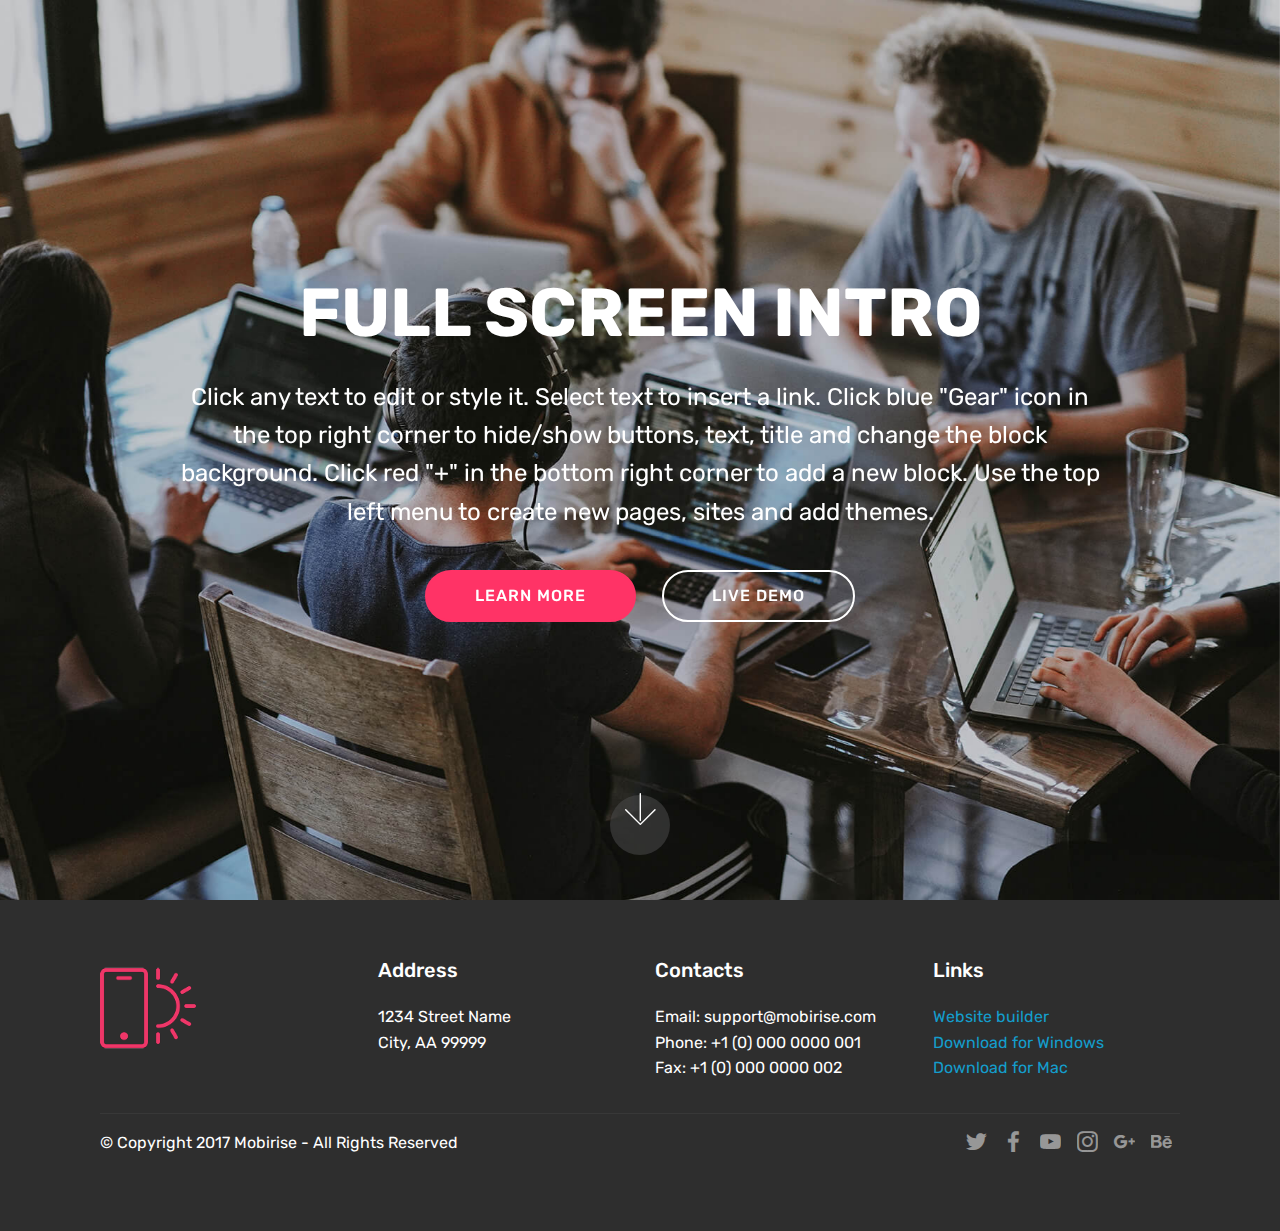
<file: index.html>
<!DOCTYPE html>
<html  >
<head>
  
  <meta charset="UTF-8">
  <meta http-equiv="X-UA-Compatible" content="IE=edge">
  
  <meta name="viewport" content="width=device-width, initial-scale=1, minimum-scale=1">
  <link rel="shortcut icon" href="assets/images/logo4.png" type="image/x-icon">
  <meta name="description" content="">
  
  <title>Home</title>
  <link rel="stylesheet" href="assets/web/assets/mobirise-icons/mobirise-icons.css">
  <link rel="stylesheet" href="assets/bootstrap/css/bootstrap.min.css">
  <link rel="stylesheet" href="assets/bootstrap/css/bootstrap-grid.min.css">
  <link rel="stylesheet" href="assets/bootstrap/css/bootstrap-reboot.min.css">
  <link rel="stylesheet" href="assets/socicon/css/styles.css">
  <link rel="stylesheet" href="assets/tether/tether.min.css">
  <link rel="stylesheet" href="assets/theme/css/style.css">
  <link rel="stylesheet" href="assets/formoid-css/recaptcha.css">
  <link rel="preload" as="style" href="assets/mobirise/css/mbr-additional.css"><link rel="stylesheet" href="assets/mobirise/css/mbr-additional.css" type="text/css">
  
  
  

</head>
<body>
  <section class="cid-qTkA127IK8 mbr-fullscreen mbr-parallax-background" id="header2-1">

    

    

    <div class="container align-center">
        <div class="row justify-content-md-center">
            <div class="mbr-white col-md-10">
                <h1 class="mbr-section-title mbr-bold pb-3 mbr-fonts-style display-1">
                    FULL SCREEN INTRO
                </h1>
                
                <p class="mbr-text pb-3 mbr-fonts-style display-5">
                    Click any text to edit or style it. Select text to insert a link. Click blue "Gear" icon in the top right corner to hide/show buttons, text, title and change the block background. Click red "+" in the bottom right corner to add a new block. Use the top left menu to create new pages, sites and add themes.
                </p>
                <div class="mbr-section-btn">
                    <a class="btn btn-md btn-secondary display-4" href="#">LEARN MORE</a>
                    <a class="btn btn-md btn-white-outline display-4" href="#">LIVE DEMO</a>
                </div>
            </div>
        </div>
    </div>
    <div class="mbr-arrow hidden-sm-down" aria-hidden="true">
        <a href="#next">
            <i class="mbri-down mbr-iconfont"></i>
        </a>
    </div>
</section>

<section class="cid-qTkAaeaxX5" id="footer1-2">

    

    

    <div class="container">
        <div class="media-container-row content text-white">
            <div class="col-12 col-md-3">
                <div class="media-wrap">
                    <a href="#">
                        <img src="assets/images/logo2.png" alt="">
                    </a>
                </div>
            </div>
            <div class="col-12 col-md-3 mbr-fonts-style display-7">
                <h5 class="pb-3">
                    Address
                </h5>
                <p class="mbr-text">
                    1234 Street Name
                    <br>City, AA 99999
                </p>
            </div>
            <div class="col-12 col-md-3 mbr-fonts-style display-7">
                <h5 class="pb-3">
                    Contacts
                </h5>
                <p class="mbr-text">
                    Email: support@mobirise.com
                    <br>Phone: +1 (0) 000 0000 001
                    <br>Fax: +1 (0) 000 0000 002
                </p>
            </div>
            <div class="col-12 col-md-3 mbr-fonts-style display-7">
                <h5 class="pb-3">
                    Links
                </h5>
                <p class="mbr-text">
                    <a class="text-primary" href="#">Website builder</a>
                    <br><a class="text-primary" href="#">Download for Windows</a>
                    <br><a class="text-primary" href="#">Download for Mac</a>
                </p>
            </div>
        </div>
        <div class="footer-lower">
            <div class="media-container-row">
                <div class="col-sm-12">
                    <hr>
                </div>
            </div>
            <div class="media-container-row mbr-white">
                <div class="col-sm-6 copyright">
                    <p class="mbr-text mbr-fonts-style display-7">
                        © Copyright 2017 Mobirise - All Rights Reserved
                    </p>
                </div>
                <div class="col-md-6">
                    <div class="social-list align-right">
                        <div class="soc-item">
                            <a href="https://twitter.com/mobirise" target="_blank">
                                <span class="socicon-twitter socicon mbr-iconfont mbr-iconfont-social"></span>
                            </a>
                        </div>
                        <div class="soc-item">
                            <a href="https://www.facebook.com/pages/Mobirise/1616226671953247" target="_blank">
                                <span class="socicon-facebook socicon mbr-iconfont mbr-iconfont-social"></span>
                            </a>
                        </div>
                        <div class="soc-item">
                            <a href="https://www.youtube.com/c/mobirise" target="_blank">
                                <span class="socicon-youtube socicon mbr-iconfont mbr-iconfont-social"></span>
                            </a>
                        </div>
                        <div class="soc-item">
                            <a href="https://instagram.com/mobirise" target="_blank">
                                <span class="socicon-instagram socicon mbr-iconfont mbr-iconfont-social"></span>
                            </a>
                        </div>
                        <div class="soc-item">
                            <a href="https://plus.google.com/u/0/+Mobirise" target="_blank">
                                <span class="socicon-googleplus socicon mbr-iconfont mbr-iconfont-social"></span>
                            </a>
                        </div>
                        <div class="soc-item">
                            <a href="https://www.behance.net/Mobirise" target="_blank">
                                <span class="socicon-behance socicon mbr-iconfont mbr-iconfont-social"></span>
                            </a>
                        </div>
                    </div>
                </div>
            </div>
        </div>
    </div>
</section>


  <script src="assets/web/assets/jquery/jquery.min.js"></script>
  <script src="assets/popper/popper.min.js"></script>
  <script src="assets/bootstrap/js/bootstrap.min.js"></script>
  <script src="assets/smoothscroll/smooth-scroll.js"></script>
  <script src="assets/parallax/jarallax.min.js"></script>
  <script src="assets/tether/tether.min.js"></script>
  <script src="assets/theme/js/script.js"></script>
  <script src="assets/formoid/formoid.min.js"></script>
  
  

</body>
</html>
</file>
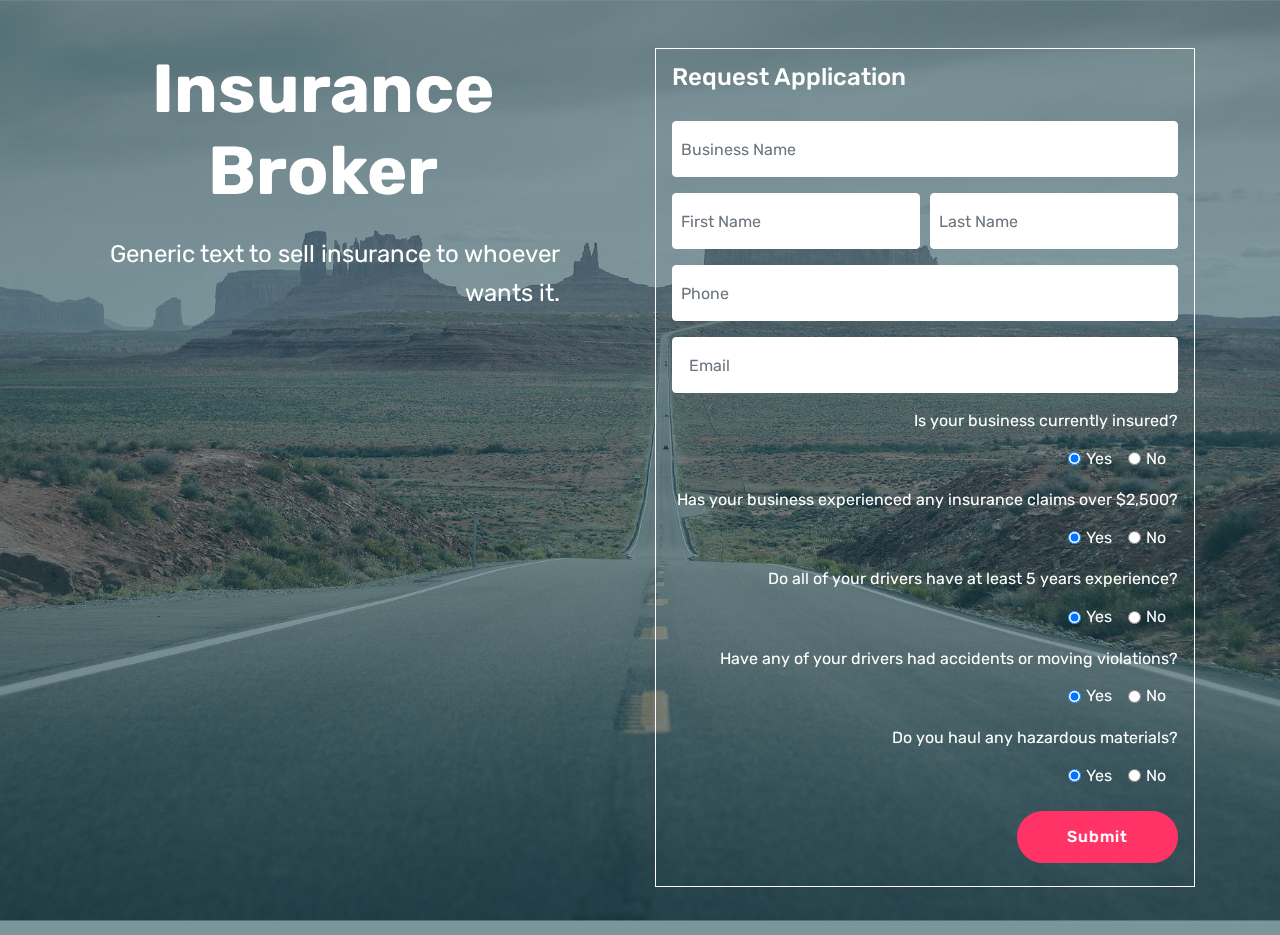
<file: page1.html>
<!DOCTYPE html>
<html  >
<head>
  
  <meta charset="UTF-8">
  <meta http-equiv="X-UA-Compatible" content="IE=edge">
  
  <meta name="viewport" content="width=device-width, initial-scale=1, minimum-scale=1">
  <link rel="shortcut icon" href="assets/images/logo4.png" type="image/x-icon">
  <meta name="description" content="Web Page Creator Description">
  
  <title>DownloadForm</title>
  <link rel="stylesheet" href="assets/web/assets/mobirise-icons/mobirise-icons.css">
  <link rel="stylesheet" href="assets/bootstrap/css/bootstrap.min.css">
  <link rel="stylesheet" href="assets/bootstrap/css/bootstrap-grid.min.css">
  <link rel="stylesheet" href="assets/bootstrap/css/bootstrap-reboot.min.css">
  <link rel="stylesheet" href="assets/formstyler/jquery.formstyler.css">
  <link rel="stylesheet" href="assets/formstyler/jquery.formstyler.theme.css">
  <link rel="stylesheet" href="assets/tether/tether.min.css">
  <link rel="stylesheet" href="assets/datepicker/jquery.datetimepicker.min.css">
  <link rel="stylesheet" href="assets/theme/css/style.css">
  <link rel="stylesheet" href="assets/formoid-css/recaptcha.css">
  <link rel="preload" as="style" href="assets/mobirise/css/mbr-additional.css"><link rel="stylesheet" href="assets/mobirise/css/mbr-additional.css" type="text/css">
  
  
  

</head>
<body>
  <section class="header15 cid-rME6ptBoHl mbr-fullscreen mbr-parallax-background" id="header15-4">

    

    <div class="mbr-overlay" style="opacity: 0.5; background-color: rgb(7, 59, 76);"></div>

    <div class="container align-right">
        <div class="row">
            <div class="mbr-white col-lg-6 col-md-7 content-container">
                <h1 class="mbr-section-title mbr-bold pb-3 mbr-fonts-style display-1">
                    Insurance Broker<br></h1>
                <p class="mbr-text pb-3 mbr-fonts-style display-5">Generic text to sell insurance to whoever wants it.</p>
            </div>
            <div class="col-lg-6 col-md-5">
                <div class="form-container">
                    <div class="media-container-column" data-form-type="formoid">
<!--Formbuilder Form-->
<form action="https://mobirise.com/" method="POST" class="mbr-form form-with-styler" data-form-title="Application Request Form"><input type="hidden" name="email" data-form-email="true" value="3O/fz/K8U4CKjyvZgPjxXrJfj99aGgD7vRs8p9/AX60xLnDDhh6EWFzk4L3l8OW3ysyLwjNbfJuelCW5URh99DqNPbwDVTt2xvqxo1QoKKGhAYUiexT86Iss9e01lbmT.z+AkOeHOFbvqEZqd54O4bD2mQfdPGUPYQTvfH5CosUiIMrjVTPLthoYNjsWP5uYOMopjOypbFkA0EQ93CH2L4GR3E9ehes7E1FbX6jVkpLubDuliUoQQAMtAkNKu9iAU">
<div class="row">
<div hidden="hidden" data-form-alert="" class="alert alert-success col-12">Thanks for filling out the form!</div>
<div hidden="hidden" data-form-alert-danger="" class="alert alert-danger col-12"> </div>
</div>
<div class="dragArea row">
<div class="col-lg-12 col-md-12 col-sm-12">
<h3 class="mbr-fonts-style display-5">Request Application<br><br></h3>
</div>
<div class="col-lg-12 col-md-12 col-sm-12 form-group" data-for="Business Name">
<input type="text" name="Business Name" placeholder="Business Name" data-form-field="Business Name" class="form-control display-7" value="" id="Business Name-header15-4">
</div>
<div class="col-lg-12 col-md-12 col-sm-12 form-group">
<div class="form-row">
<div class="col">
<input type="text" name="First Name" placeholder="First Name" data-form-field="First Name" class="form-control text-multiple" value="" id="First Name-header15-4">
</div>
<div class="col">
<input type="text" name="Last Name" placeholder="Last Name" data-form-field="Last Name" class="form-control text-multiple" value="" id="Last Name-header15-4">
</div>
</div>
</div>
<div data-for="Phone Number" class="col-lg-12 col-md-12 col-sm-12 form-group">
<input type="tel" name="Phone Number" placeholder="Phone" data-form-field="Phone Number" class="form-control display-7" value="" id="Phone Number-header15-4">
</div>
<div data-for="Email Address" class="col-md-12 form-group ">
<input type="email" name="Email Address" placeholder="Email" data-form-field="Email" class="form-control px-3 display-7" required="required" value="" id="Email Address-header15-4">
</div>
<div data-for="BusinessIsInsurred" class="col-lg-12 col-md-12 col-sm-12 form-group">
<div class="form-control-label">
<label for="BusinessIsInsurred-header15-4" class="mbr-fonts-style display-7">Is your business currently insured?</label>
</div>
<div class="form-check form-check-inline">
<input type="radio" name="BusinessIsInsurred" data-form-field="BusinessIsInsurred" class="form-check-input display-7" value="Yes" checked="" id="BusinessIsInsurred-header15-4">
<label class="form-check-label display-7">Yes</label>
</div>
<div class="form-check form-check-inline">
<input type="radio" name="BusinessIsInsurred" data-form-field="BusinessIsInsurred" class="form-check-input display-7" value="No" id="BusinessIsInsurred-header15-4">
<label class="form-check-label display-7">No</label>
</div>
</div>
<div class="col-lg-12 col-md-12 col-sm-12 form-group" data-for="LargeClaimsExist">
<div class="form-control-label">
<label for="LargeClaimsExist-header15-4" class="mbr-fonts-style display-7">Has your business experienced any insurance claims over $2,500?</label>
</div>
<div class="form-check form-check-inline">
<input type="radio" name="LargeClaimsExist" data-form-field="LargeClaimsExist" class="form-check-input display-7" value="Yes" checked="" id="LargeClaimsExist-header15-4">
<label class="form-check-label display-7">Yes</label>
</div>
<div class="form-check form-check-inline">
<input type="radio" name="LargeClaimsExist" data-form-field="LargeClaimsExist" class="form-check-input display-7" value="No" id="LargeClaimsExist-header15-4">
<label class="form-check-label display-7">No</label>
</div>
</div>
<div data-for="DriverExperienceExists" class="col-lg-12 col-md-12 col-sm-12 form-group">
<div class="form-control-label">
<label for="DriverExperienceExists-header15-4" class="mbr-fonts-style display-7">Do all of your drivers have at least 5 years experience?</label>
</div>
<div class="form-check form-check-inline">
<input type="radio" name="DriverExperienceExists" data-form-field="DriverExperienceExists" class="form-check-input display-7" value="Yes" checked="" id="DriverExperienceExists-header15-4">
<label class="form-check-label display-7">Yes</label>
</div>
<div class="form-check form-check-inline">
<input type="radio" name="DriverExperienceExists" data-form-field="DriverExperienceExists" class="form-check-input display-7" value="No" id="DriverExperienceExists-header15-4">
<label class="form-check-label display-7">No</label>
</div>
</div>
<div data-for="DriverViolationsExists" class="col-lg-12 col-md-12 col-sm-12 form-group">
<div class="form-control-label">
<label for="DriverViolationsExists-header15-4" class="mbr-fonts-style display-7">Have any of your drivers had accidents or moving violations?</label>
</div>
<div class="form-check form-check-inline">
<input type="radio" name="DriverViolationsExists" data-form-field="DriverViolationsExists" class="form-check-input display-7" value="Yes" checked="" id="DriverViolationsExists-header15-4">
<label class="form-check-label display-7">Yes</label>
</div>
<div class="form-check form-check-inline">
<input type="radio" name="DriverViolationsExists" data-form-field="DriverViolationsExists" class="form-check-input display-7" value="No" id="DriverViolationsExists-header15-4">
<label class="form-check-label display-7">No</label>
</div>
</div>
<div data-for="HazardousMaterials" class="col-lg-12 col-md-12 col-sm-12 form-group">
<div class="form-control-label">
<label for="HazardousMaterials-header15-4" class="mbr-fonts-style display-7">Do you haul any hazardous materials?</label>
</div>
<div class="form-check form-check-inline">
<input type="radio" name="HazardousMaterials" data-form-field="HazardousMaterials" class="form-check-input display-7" value="Yes" checked="" id="HazardousMaterials-header15-4">
<label class="form-check-label display-7">Yes</label>
</div>
<div class="form-check form-check-inline">
<input type="radio" name="HazardousMaterials" data-form-field="HazardousMaterials" class="form-check-input display-7" value="No" id="HazardousMaterials-header15-4">
<label class="form-check-label display-7">No</label>
</div>
</div>
<div class="col-md-12 input-group-btn">
<button type="submit" class="btn btn-secondary btn-form display-4">Submit</button>
</div>
</div>
</form><!--Formbuilder Form-->
</div>
                </div>
            </div>
        </div>
    </div>
    
</section>


  <script src="assets/web/assets/jquery/jquery.min.js"></script>
  <script src="assets/popper/popper.min.js"></script>
  <script src="assets/bootstrap/js/bootstrap.min.js"></script>
  <script src="assets/formstyler/jquery.formstyler.js"></script>
  <script src="assets/formstyler/jquery.formstyler.min.js"></script>
  <script src="assets/smoothscroll/smooth-scroll.js"></script>
  <script src="assets/tether/tether.min.js"></script>
  <script src="assets/datepicker/jquery.datetimepicker.full.js"></script>
  <script src="assets/parallax/jarallax.min.js"></script>
  <script src="assets/theme/js/script.js"></script>
  <script src="assets/formoid/formoid.min.js"></script>
  
  

</body>
</html>
</file>
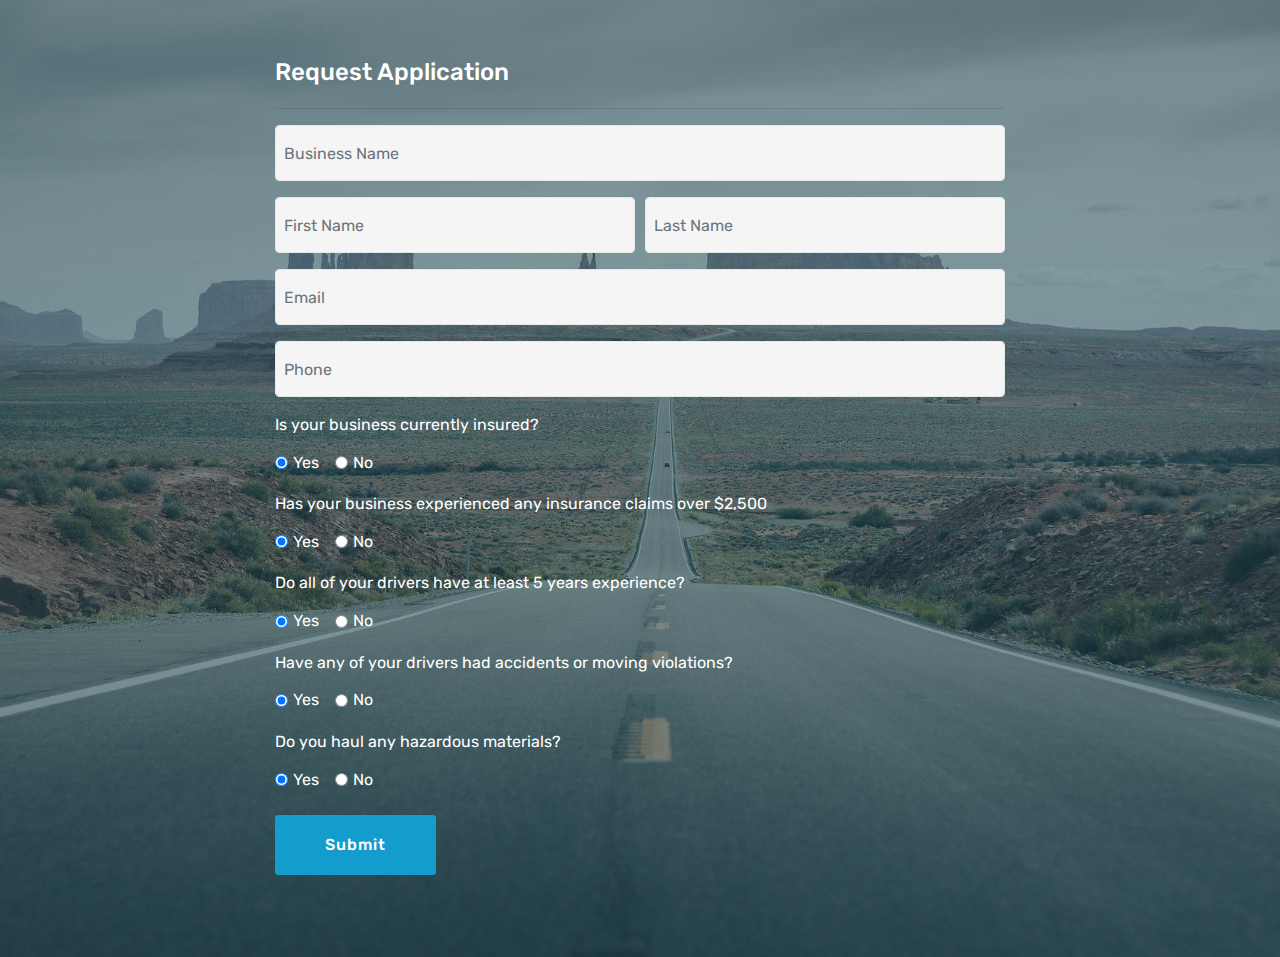
<file: page2.html>
<!DOCTYPE html>
<html  >
<head>
  
  <meta charset="UTF-8">
  <meta http-equiv="X-UA-Compatible" content="IE=edge">
  
  <meta name="viewport" content="width=device-width, initial-scale=1, minimum-scale=1">
  <link rel="shortcut icon" href="assets/images/logo4.png" type="image/x-icon">
  <meta name="description" content="Web Page Creator Description">
  
  <title>ContactUs</title>
  <link rel="stylesheet" href="assets/bootstrap/css/bootstrap.min.css">
  <link rel="stylesheet" href="assets/bootstrap/css/bootstrap-grid.min.css">
  <link rel="stylesheet" href="assets/bootstrap/css/bootstrap-reboot.min.css">
  <link rel="stylesheet" href="assets/tether/tether.min.css">
  <link rel="stylesheet" href="assets/formstyler/jquery.formstyler.css">
  <link rel="stylesheet" href="assets/formstyler/jquery.formstyler.theme.css">
  <link rel="stylesheet" href="assets/datepicker/jquery.datetimepicker.min.css">
  <link rel="stylesheet" href="assets/theme/css/style.css">
  <link rel="stylesheet" href="assets/formoid-css/recaptcha.css">
  <link rel="preload" as="style" href="assets/mobirise/css/mbr-additional.css"><link rel="stylesheet" href="assets/mobirise/css/mbr-additional.css" type="text/css">
  
  
  

</head>
<body>
  <section class="form cid-rMQrrnDf7J" id="formbuilder-a">
    
    <div class="mbr-overlay"></div>
    <div class="container">
        <div class="row">
            <div class="col-lg-8 mx-auto mbr-form" data-form-type="formoid">
<!--Formbuilder Form-->
<form action="https://mobirise.com/" method="POST" class="mbr-form form-with-styler" data-form-title="Form Name"><input type="hidden" name="email" data-form-email="true" value="HnrGKvkErfd7Y6OOzXHZXTfOaI4kDHKCjKknPojMRZGcNy2j6Q4fcoAposCkqW61pOyg50ZAmOwEjccXmV/lITPMWpjz8bRw8o0UNpIL3zCegcaid180ebMfrDdoRMBy.oLxwM8nCodKv6DMEwwv9xNo64hVO8wTf2le/66+gdHsJacDjC7x5ZCvGmgKWXovdCUzZp1rYt7esT6qgJz3Yi4ACV6A4w/8IzyFVbpqgL6ZgBTHYOuon+pLJM+0CFmZ3">
<div class="form-row">
<div hidden="hidden" data-form-alert="" class="alert alert-success col-12">Thanks for filling out the form!</div>
<div hidden="hidden" data-form-alert-danger="" class="alert alert-danger col-12">Oops...! some problem!</div>
</div>
<div class="dragArea form-row">
<div class="col-lg-12 col-md-12 col-sm-12">
<h4 class="mbr-fonts-style display-5">Request Application</h4>
</div>
<div class="col-lg-12 col-md-12 col-sm-12">
<hr>
</div>
<div data-for="Business Name" class="col-lg-12 col-md-12 col-sm-12 form-group">
<input type="text" name="Business Name" placeholder="Business Name" data-form-field="Business Name" class="form-control display-7" value="" id="Business Name-formbuilder-a">
</div>
<div class="col-lg-12 col-md-12 col-sm-12 form-group">
<div class="form-row">
<div class="col">
<input type="text" name="First Name" placeholder="First Name" data-form-field="First Name" class="form-control text-multiple" value="" id="First Name-formbuilder-a">
</div>
<div class="col">
<input type="text" name="Last Name" placeholder="Last Name" data-form-field="Last Name" class="form-control text-multiple" value="" id="Last Name-formbuilder-a">
</div>
</div>
</div>
<div data-for="Email" class="col-lg-12 col-md-12 col-sm-12 form-group">
<input type="email" name="Email" placeholder="Email" data-form-field="email" class="form-control display-7" value="" id="Email-formbuilder-a">
</div>
<div data-for="Phone" class="col-lg-12 col-md-12 col-sm-12 form-group">
<input type="tel" name="Phone" placeholder="Phone" data-form-field="phone" class="form-control display-7" value="" id="Phone-formbuilder-a">
</div>
<div class="col-lg-12 col-md-12 col-sm-12 form-group" data-for="IsBusinessInsured">
<div class="form-control-label">
<label for="IsBusinessInsured-formbuilder-a" class="mbr-fonts-style display-7">Is your business currently insured?</label>
</div>
<div class="form-check form-check-inline">
<input type="radio" name="IsBusinessInsured" data-form-field="radio" class="form-check-input display-7" value="Yes" checked="checked" id="IsBusinessInsured-formbuilder-a">
<label class="form-check-label display-7">Yes</label>
</div>
<div class="form-check form-check-inline">
<input type="radio" name="IsBusinessInsured" data-form-field="radio" class="form-check-input display-7" value="No" id="IsBusinessInsured-formbuilder-a">
<label class="form-check-label display-7">No</label>
</div>
</div>
<div data-for="Large Claim Exists" class="col-lg-12 col-md-12 col-sm-12 form-group">
<div class="form-control-label">
<label for="Large Claim Exists-formbuilder-a" class="mbr-fonts-style display-7">Has your business experienced any insurance claims over $2,500</label>
</div>
<div class="form-check form-check-inline">
<input type="radio" name="Large Claim Exists" data-form-field="radio1" class="form-check-input display-7" value="Yes" checked="checked" id="Large Claim Exists-formbuilder-a">
<label class="form-check-label display-7">Yes</label>
</div>
<div class="form-check form-check-inline">
<input type="radio" name="Large Claim Exists" data-form-field="radio1" class="form-check-input display-7" value="No" id="Large Claim Exists-formbuilder-a">
<label class="form-check-label display-7">No</label>
</div>
</div>
<div data-for="All Drivers Experienced" class="col-lg-12 col-md-12 col-sm-12 form-group">
<div class="form-control-label">
<label for="All Drivers Experienced-formbuilder-a" class="mbr-fonts-style display-7">Do all of your drivers have at least 5 years experience?</label>
</div>
<div class="form-check form-check-inline">
<input type="radio" name="All Drivers Experienced" data-form-field="radio2" class="form-check-input display-7" value="Yes" checked="checked" id="All Drivers Experienced-formbuilder-a">
<label class="form-check-label display-7">Yes</label>
</div>
<div class="form-check form-check-inline">
<input type="radio" name="All Drivers Experienced" data-form-field="radio2" class="form-check-input display-7" value="No" id="All Drivers Experienced-formbuilder-a">
<label class="form-check-label display-7">No</label>
</div>
</div>
<div data-for="Incidents Exist" class="col-lg-12 col-md-12 col-sm-12 form-group">
<div class="form-control-label">
<label for="Incidents Exist-formbuilder-a" class="mbr-fonts-style display-7">Have any of your drivers had accidents or moving violations?</label>
</div>
<div class="form-check form-check-inline">
<input type="radio" name="Incidents Exist" data-form-field="radio3" class="form-check-input display-7" value="Yes" checked="checked" id="Incidents Exist-formbuilder-a">
<label class="form-check-label display-7">Yes</label>
</div>
<div class="form-check form-check-inline">
<input type="radio" name="Incidents Exist" data-form-field="radio3" class="form-check-input display-7" value="No" id="Incidents Exist-formbuilder-a">
<label class="form-check-label display-7">No</label>
</div>
</div>
<div data-for="Hazardous Materials Exist" class="col-lg-12 col-md-12 col-sm-12 form-group">
<div class="form-control-label">
<label for="Hazardous Materials Exist-formbuilder-a" class="mbr-fonts-style display-7">Do you haul any hazardous materials?</label>
</div>
<div class="form-check form-check-inline">
<input type="radio" name="Hazardous Materials Exist" data-form-field="radio4" class="form-check-input display-7" value="Yes" checked="checked" id="Hazardous Materials Exist-formbuilder-a">
<label class="form-check-label display-7">Yes</label>
</div>
<div class="form-check form-check-inline">
<input type="radio" name="Hazardous Materials Exist" data-form-field="radio4" class="form-check-input display-7" value="No" id="Hazardous Materials Exist-formbuilder-a">
<label class="form-check-label display-7">No</label>
</div>
</div>
<div class="col-auto">
<button type="submit" class="btn btn-primary display-7">Submit</button>
</div>
</div>
</form><!--Formbuilder Form-->
</div>
        </div>
    </div>
</section>


  <script src="assets/web/assets/jquery/jquery.min.js"></script>
  <script src="assets/popper/popper.min.js"></script>
  <script src="assets/bootstrap/js/bootstrap.min.js"></script>
  <script src="assets/tether/tether.min.js"></script>
  <script src="assets/smoothscroll/smooth-scroll.js"></script>
  <script src="assets/formstyler/jquery.formstyler.js"></script>
  <script src="assets/formstyler/jquery.formstyler.min.js"></script>
  <script src="assets/datepicker/jquery.datetimepicker.full.js"></script>
  <script src="assets/theme/js/script.js"></script>
  <script src="assets/formoid/formoid.min.js"></script>
  
  

</body>
</html>
</file>
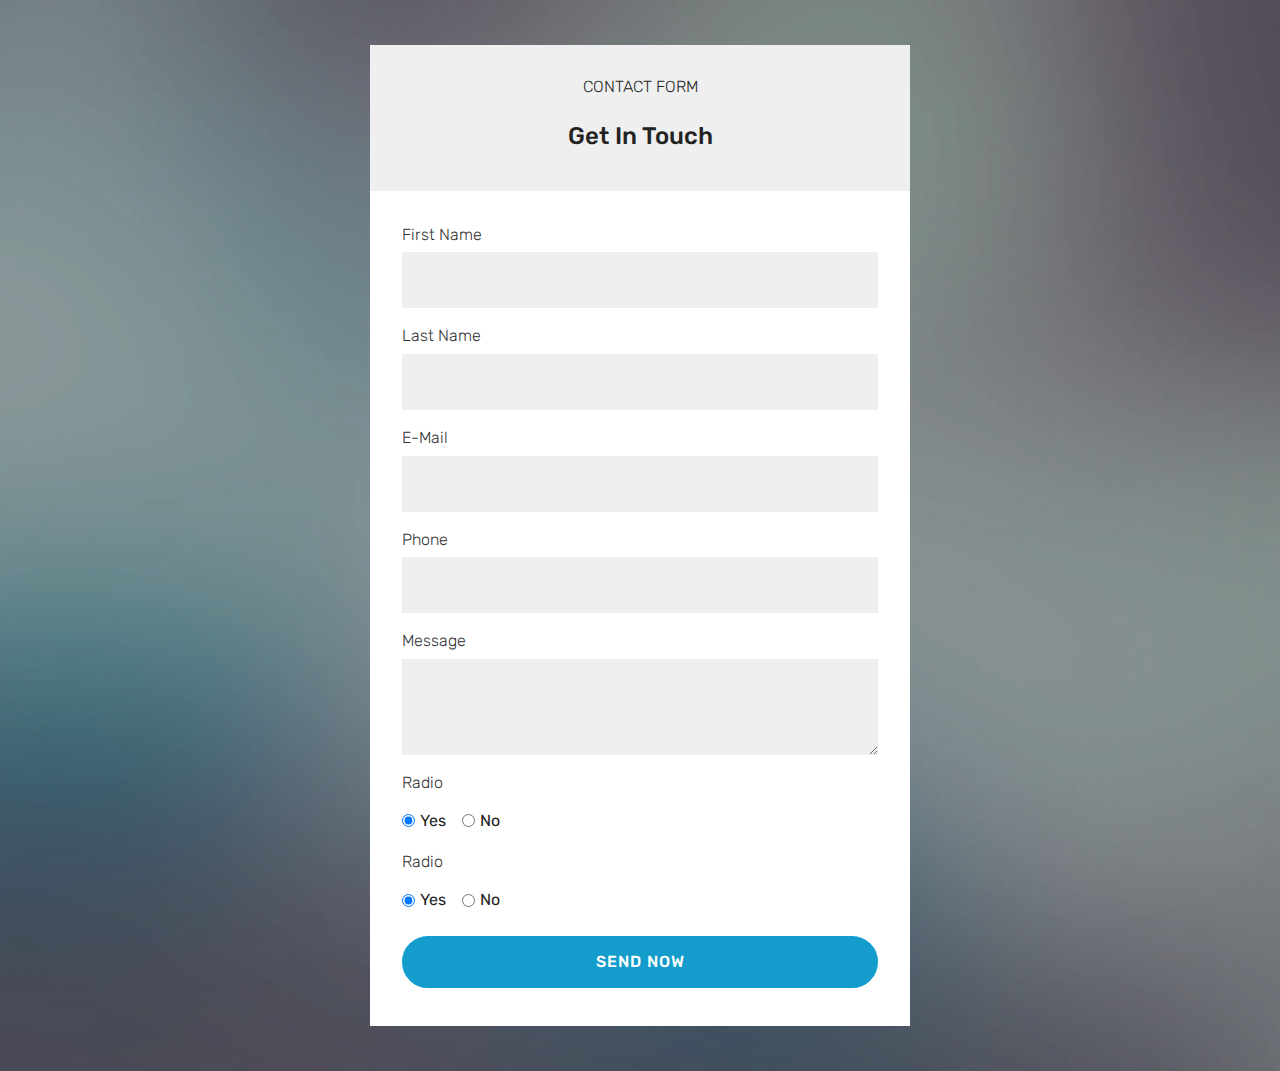
<file: page3.html>
<!DOCTYPE html>
<html  >
<head>
  
  <meta charset="UTF-8">
  <meta http-equiv="X-UA-Compatible" content="IE=edge">
  
  <meta name="viewport" content="width=device-width, initial-scale=1, minimum-scale=1">
  <link rel="shortcut icon" href="assets/images/logo4.png" type="image/x-icon">
  <meta name="description" content="Website Builder Description">
  
  <title>TestPage</title>
  <link rel="stylesheet" href="assets/bootstrap/css/bootstrap.min.css">
  <link rel="stylesheet" href="assets/bootstrap/css/bootstrap-grid.min.css">
  <link rel="stylesheet" href="assets/bootstrap/css/bootstrap-reboot.min.css">
  <link rel="stylesheet" href="assets/tether/tether.min.css">
  <link rel="stylesheet" href="assets/formstyler/jquery.formstyler.css">
  <link rel="stylesheet" href="assets/formstyler/jquery.formstyler.theme.css">
  <link rel="stylesheet" href="assets/datepicker/jquery.datetimepicker.min.css">
  <link rel="stylesheet" href="assets/theme/css/style.css">
  <link rel="stylesheet" href="assets/formoid-css/recaptcha.css">
  <link rel="preload" as="style" href="assets/mobirise/css/mbr-additional.css"><link rel="stylesheet" href="assets/mobirise/css/mbr-additional.css" type="text/css">
  
  
  

</head>
<body>
  <section class="extForm cid-rN2GEbKbb2" id="extForm11-b">

    

    <div class="mbr-overlay" style="opacity: 0.4; background-color: rgb(0, 0, 0);">
    </div>
    <div class="container">
        
        
        
        <div class="row justify-content-center">
            <div class="col-md-8 col-lg-6 form-wrapper">            
                <div class="form-head">
                    <h3 class="mbr-section-subtitle form-subtitle mbr-fonts-style align-center pb-3 display-4">
                        CONTACT FORM
                    </h3>
                    <h2 class="mbr-section-title form-title mbr-fonts-style align-center display-5">
                        Get In Touch
                    </h2>
                </div>
                <div class="form1" data-form-type="formoid">
<!--Formbuilder Form-->
<form action="https://mobirise.com/" method="POST" class="mbr-form form-with-styler" data-form-title="Mobirise Form"><input type="hidden" name="email" data-form-email="true" value="jzQ4ejAUcqBlpU40G5PqL7XKsTFFMaKNUQhg2kbZh/RjgNUgTtec20Ka55D+aZM3pX8Im8yJCngV2+qCn3PWae6grLOB/9nKTcy1j04FjI1+hTfKDJtwiCmEPFuPto8m.7XDs7RqUUQFN+t8PRAOCw2ranBDDNFpnFBFg4LQr4LOASepL4ie9HYT5h62D0wnx1rZ1AmSkuJxRJAEovRNtERayaC47JyGGWlRszAP975X+Ga0jTmFv7iF36DtBj3Rm">
<div class="row">
<div hidden="hidden" data-form-alert="" class="alert alert-success col-12">Thanks for filling out the form!</div>
<div hidden="hidden" data-form-alert-danger="" class="alert alert-danger col-12"> </div>
</div>
<div class="dragArea row">
<div class="col-md-12 form-group " data-for="firstname">
<label for="firstname-extForm11-b" class="form-control-label mbr-fonts-style display-7">First Name</label>
<input type="text" name="firstname" data-form-field="First Name" required="required" class="form-control display-7" value="" id="firstname-extForm11-b">
</div>
<div class="col-md-12 form-group " data-for="lastname">
<label for="lastname-extForm11-b" class="form-control-label mbr-fonts-style display-7">Last Name</label>
<input type="text" name="lastname" data-form-field="Last Name" required="required" class="form-control display-7" value="" id="lastname-extForm11-b">
</div>
<div data-for="email" class="col-md-12 form-group ">
<label for="email-extForm11-b" class="form-control-label mbr-fonts-style display-7">E-Mail</label>
<input type="email" name="email" data-form-field="Email" class="form-control display-7" required="required" value="" id="email-extForm11-b">
</div>
<div data-for="phone" class="col-md-12 form-group ">
<label for="phone-extForm11-b" class="form-control-label mbr-fonts-style display-7">Phone</label>
<input type="tel" name="phone" data-form-field="Phone" class="form-control display-7" value="" id="phone-extForm11-b">
</div>
<div data-for="message" class="col-md-12 form-group ">
<label for="message-extForm11-b" class="form-control-label mbr-fonts-style display-7">Message</label>
<textarea name="message" data-form-field="Message" class="form-control display-7" id="message-extForm11-b"></textarea>
</div>
<div class="col-lg-12 col-md-12 col-sm-12 form-group" data-for="TestGroup">
<div class="form-control-label">
<label for="TestGroup-extForm11-b" class="mbr-fonts-style display-7">Radio</label>
</div>
<div class="form-check form-check-inline">
<input type="radio" name="TestGroup" data-form-field="TestGroup" class="form-check-input display-7" value="Yes" checked="checked" id="TestGroup-extForm11-b">
<label class="form-check-label display-7">Yes</label>
</div>
<div class="form-check form-check-inline">
<input type="radio" name="TestGroup" data-form-field="TestGroup" class="form-check-input display-7" value="No" id="TestGroup-extForm11-b">
<label class="form-check-label display-7">No</label>
</div>
</div>
<div class="col-lg-12 col-md-12 col-sm-12 form-group" data-for="SecondTestGroup">
<div class="form-control-label">
<label for="SecondTestGroup-extForm11-b" class="mbr-fonts-style display-7">Radio</label>
</div>
<div class="form-check form-check-inline">
<input type="radio" name="SecondTestGroup" data-form-field="SecondTestGroup" class="form-check-input display-7" value="Yes" checked="checked" id="SecondTestGroup-extForm11-b">
<label class="form-check-label display-7">Yes</label>
</div>
<div class="form-check form-check-inline">
<input type="radio" name="SecondTestGroup" data-form-field="SecondTestGroup" class="form-check-input display-7" value="No" id="SecondTestGroup-extForm11-b">
<label class="form-check-label display-7">No</label>
</div>
</div>
<div class="col-md-12 input-group-btn">
<button type="submit" class="btn btn-lg btn-form btn-primary display-4">SEND NOW</button>
</div>
</div>
</form><!--Formbuilder Form-->
</div>
            </div>
        </div>
   </div>
</section>


  <script src="assets/web/assets/jquery/jquery.min.js"></script>
  <script src="assets/popper/popper.min.js"></script>
  <script src="assets/bootstrap/js/bootstrap.min.js"></script>
  <script src="assets/tether/tether.min.js"></script>
  <script src="assets/smoothscroll/smooth-scroll.js"></script>
  <script src="assets/formstyler/jquery.formstyler.js"></script>
  <script src="assets/formstyler/jquery.formstyler.min.js"></script>
  <script src="assets/datepicker/jquery.datetimepicker.full.js"></script>
  <script src="assets/theme/js/script.js"></script>
  <script src="assets/formoid/formoid.min.js"></script>
  
  

</body>
</html>
</file>
<file: assets/web/assets/mobirise-icons/mobirise-icons.css>
@font-face {
  font-family: 'MobiriseIcons';
  src:  url('mobirise-icons.eot?spat4u');
  src:  url('mobirise-icons.eot?spat4u#iefix') format('embedded-opentype'),
    url('mobirise-icons.ttf?spat4u') format('truetype'),
    url('mobirise-icons.woff?spat4u') format('woff'),
    url('mobirise-icons.svg?spat4u#MobiriseIcons') format('svg');
  font-weight: normal;
  font-style: normal;
  font-display: swap;
}

[class^="mbri-"], [class*=" mbri-"] {
  /* use !important to prevent issues with browser extensions that change fonts */
  font-family: MobiriseIcons !important;
  speak: none;
  font-style: normal;
  font-weight: normal;
  font-variant: normal;
  text-transform: none;
  line-height: 1;

  /* Better Font Rendering =========== */
  -webkit-font-smoothing: antialiased;
  -moz-osx-font-smoothing: grayscale;
}

.mbri-add-submenu:before {
  content: "\e900";
}
.mbri-alert:before {
  content: "\e901";
}
.mbri-align-center:before {
  content: "\e902";
}
.mbri-align-justify:before {
  content: "\e903";
}
.mbri-align-left:before {
  content: "\e904";
}
.mbri-align-right:before {
  content: "\e905";
}
.mbri-android:before {
  content: "\e906";
}
.mbri-apple:before {
  content: "\e907";
}
.mbri-arrow-down:before {
  content: "\e908";
}
.mbri-arrow-next:before {
  content: "\e909";
}
.mbri-arrow-prev:before {
  content: "\e90a";
}
.mbri-arrow-up:before {
  content: "\e90b";
}
.mbri-bold:before {
  content: "\e90c";
}
.mbri-bookmark:before {
  content: "\e90d";
}
.mbri-bootstrap:before {
  content: "\e90e";
}
.mbri-briefcase:before {
  content: "\e90f";
}
.mbri-browse:before {
  content: "\e910";
}
.mbri-bulleted-list:before {
  content: "\e911";
}
.mbri-calendar:before {
  content: "\e912";
}
.mbri-camera:before {
  content: "\e913";
}
.mbri-cart-add:before {
  content: "\e914";
}
.mbri-cart-full:before {
  content: "\e915";
}
.mbri-cash:before {
  content: "\e916";
}
.mbri-change-style:before {
  content: "\e917";
}
.mbri-chat:before {
  content: "\e918";
}
.mbri-clock:before {
  content: "\e919";
}
.mbri-close:before {
  content: "\e91a";
}
.mbri-cloud:before {
  content: "\e91b";
}
.mbri-code:before {
  content: "\e91c";
}
.mbri-contact-form:before {
  content: "\e91d";
}
.mbri-credit-card:before {
  content: "\e91e";
}
.mbri-cursor-click:before {
  content: "\e91f";
}
.mbri-cust-feedback:before {
  content: "\e920";
}
.mbri-database:before {
  content: "\e921";
}
.mbri-delivery:before {
  content: "\e922";
}
.mbri-desktop:before {
  content: "\e923";
}
.mbri-devices:before {
  content: "\e924";
}
.mbri-down:before {
  content: "\e925";
}
.mbri-download:before {
  content: "\e989";
}
.mbri-drag-n-drop:before {
  content: "\e927";
}
.mbri-drag-n-drop2:before {
  content: "\e928";
}
.mbri-edit:before {
  content: "\e929";
}
.mbri-edit2:before {
  content: "\e92a";
}
.mbri-error:before {
  content: "\e92b";
}
.mbri-extension:before {
  content: "\e92c";
}
.mbri-features:before {
  content: "\e92d";
}
.mbri-file:before {
  content: "\e92e";
}
.mbri-flag:before {
  content: "\e92f";
}
.mbri-folder:before {
  content: "\e930";
}
.mbri-gift:before {
  content: "\e931";
}
.mbri-github:before {
  content: "\e932";
}
.mbri-globe:before {
  content: "\e933";
}
.mbri-globe-2:before {
  content: "\e934";
}
.mbri-growing-chart:before {
  content: "\e935";
}
.mbri-hearth:before {
  content: "\e936";
}
.mbri-help:before {
  content: "\e937";
}
.mbri-home:before {
  content: "\e938";
}
.mbri-hot-cup:before {
  content: "\e939";
}
.mbri-idea:before {
  content: "\e93a";
}
.mbri-image-gallery:before {
  content: "\e93b";
}
.mbri-image-slider:before {
  content: "\e93c";
}
.mbri-info:before {
  content: "\e93d";
}
.mbri-italic:before {
  content: "\e93e";
}
.mbri-key:before {
  content: "\e93f";
}
.mbri-laptop:before {
  content: "\e940";
}
.mbri-layers:before {
  content: "\e941";
}
.mbri-left-right:before {
  content: "\e942";
}
.mbri-left:before {
  content: "\e943";
}
.mbri-letter:before {
  content: "\e944";
}
.mbri-like:before {
  content: "\e945";
}
.mbri-link:before {
  content: "\e946";
}
.mbri-lock:before {
  content: "\e947";
}
.mbri-login:before {
  content: "\e948";
}
.mbri-logout:before {
  content: "\e949";
}
.mbri-magic-stick:before {
  content: "\e94a";
}
.mbri-map-pin:before {
  content: "\e94b";
}
.mbri-menu:before {
  content: "\e94c";
}
.mbri-mobile:before {
  content: "\e94d";
}
.mbri-mobile2:before {
  content: "\e94e";
}
.mbri-mobirise:before {
  content: "\e94f";
}
.mbri-more-horizontal:before {
  content: "\e950";
}
.mbri-more-vertical:before {
  content: "\e951";
}
.mbri-music:before {
  content: "\e952";
}
.mbri-new-file:before {
  content: "\e953";
}
.mbri-numbered-list:before {
  content: "\e954";
}
.mbri-opened-folder:before {
  content: "\e955";
}
.mbri-pages:before {
  content: "\e956";
}
.mbri-paper-plane:before {
  content: "\e957";
}
.mbri-paperclip:before {
  content: "\e958";
}
.mbri-photo:before {
  content: "\e959";
}
.mbri-photos:before {
  content: "\e95a";
}
.mbri-pin:before {
  content: "\e95b";
}
.mbri-play:before {
  content: "\e95c";
}
.mbri-plus:before {
  content: "\e95d";
}
.mbri-preview:before {
  content: "\e95e";
}
.mbri-print:before {
  content: "\e95f";
}
.mbri-protect:before {
  content: "\e960";
}
.mbri-question:before {
  content: "\e961";
}
.mbri-quote-left:before {
  content: "\e962";
}
.mbri-quote-right:before {
  content: "\e963";
}
.mbri-refresh:before {
  content: "\e964";
}
.mbri-responsive:before {
  content: "\e965";
}
.mbri-right:before {
  content: "\e966";
}
.mbri-rocket:before {
  content: "\e967";
}
.mbri-sad-face:before {
  content: "\e968";
}
.mbri-sale:before {
  content: "\e969";
}
.mbri-save:before {
  content: "\e96a";
}
.mbri-search:before {
  content: "\e96b";
}
.mbri-setting:before {
  content: "\e96c";
}
.mbri-setting2:before {
  content: "\e96d";
}
.mbri-setting3:before {
  content: "\e96e";
}
.mbri-share:before {
  content: "\e96f";
}
.mbri-shopping-bag:before {
  content: "\e970";
}
.mbri-shopping-basket:before {
  content: "\e971";
}
.mbri-shopping-cart:before {
  content: "\e972";
}
.mbri-sites:before {
  content: "\e973";
}
.mbri-smile-face:before {
  content: "\e974";
}
.mbri-speed:before {
  content: "\e975";
}
.mbri-star:before {
  content: "\e976";
}
.mbri-success:before {
  content: "\e977";
}
.mbri-sun:before {
  content: "\e978";
}
.mbri-sun2:before {
  content: "\e979";
}
.mbri-tablet:before {
  content: "\e97a";
}
.mbri-tablet-vertical:before {
  content: "\e97b";
}
.mbri-target:before {
  content: "\e97c";
}
.mbri-timer:before {
  content: "\e97d";
}
.mbri-to-ftp:before {
  content: "\e97e";
}
.mbri-to-local-drive:before {
  content: "\e97f";
}
.mbri-touch-swipe:before {
  content: "\e980";
}
.mbri-touch:before {
  content: "\e981";
}
.mbri-trash:before {
  content: "\e982";
}
.mbri-underline:before {
  content: "\e983";
}
.mbri-unlink:before {
  content: "\e984";
}
.mbri-unlock:before {
  content: "\e985";
}
.mbri-up-down:before {
  content: "\e986";
}
.mbri-up:before {
  content: "\e987";
}
.mbri-update:before {
  content: "\e988";
}
.mbri-upload:before {
 content: "\e926"; 
}
.mbri-user:before {
  content: "\e98a";
}
.mbri-user2:before {
  content: "\e98b";
}
.mbri-users:before {
  content: "\e98c";
}
.mbri-video:before {
  content: "\e98d";
}
.mbri-video-play:before {
  content: "\e98e";
}
.mbri-watch:before {
  content: "\e98f";
}
.mbri-website-theme:before {
  content: "\e990";
}
.mbri-wifi:before {
  content: "\e991";
}
.mbri-windows:before {
  content: "\e992";
}
.mbri-zoom-out:before {
  content: "\e993";
}
.mbri-redo:before {
  content: "\e994";
}
.mbri-undo:before {
  content: "\e995";
}
</file>
<file: assets/socicon/css/styles.css>
@charset "UTF-8";

@font-face {
  font-family: "socicon";
  src:url("../fonts/socicon.eot");
  src:url("../fonts/socicon.eot?#iefix") format("embedded-opentype"),
    url("../fonts/socicon.woff") format("woff"),
    url("../fonts/socicon.ttf") format("truetype"),
    url("../fonts/socicon.svg#socicon") format("svg");
  font-weight: normal;
  font-style: normal;
  font-display:swap;
}

[data-icon]:before {
  font-family: "socicon" !important;
  content: attr(data-icon);
  font-style: normal !important;
  font-weight: normal !important;
  font-variant: normal !important;
  text-transform: none !important;
  speak: none;
  line-height: 1;
  -webkit-font-smoothing: antialiased;
  -moz-osx-font-smoothing: grayscale;
}

[class^="socicon-"]:before,
[class*=" socicon-"]:before {
  font-family: "socicon" !important;
  font-style: normal !important;
  font-weight: normal !important;
  font-variant: normal !important;
  text-transform: none !important;
  speak: none;
  line-height: 1;
  -webkit-font-smoothing: antialiased;
  -moz-osx-font-smoothing: grayscale;
}

.socicon-modelmayhem:before {
  content: "\e000";
}
.socicon-mixcloud:before {
  content: "\e001";
}
.socicon-drupal:before {
  content: "\e002";
}
.socicon-swarm:before {
  content: "\e003";
}
.socicon-istock:before {
  content: "\e004";
}
.socicon-yammer:before {
  content: "\e005";
}
.socicon-ello:before {
  content: "\e006";
}
.socicon-stackoverflow:before {
  content: "\e007";
}
.socicon-persona:before {
  content: "\e008";
}
.socicon-triplej:before {
  content: "\e009";
}
.socicon-houzz:before {
  content: "\e00a";
}
.socicon-rss:before {
  content: "\e00b";
}
.socicon-paypal:before {
  content: "\e00c";
}
.socicon-odnoklassniki:before {
  content: "\e00d";
}
.socicon-airbnb:before {
  content: "\e00e";
}
.socicon-periscope:before {
  content: "\e00f";
}
.socicon-outlook:before {
  content: "\e010";
}
.socicon-coderwall:before {
  content: "\e011";
}
.socicon-tripadvisor:before {
  content: "\e012";
}
.socicon-appnet:before {
  content: "\e013";
}
.socicon-goodreads:before {
  content: "\e014";
}
.socicon-tripit:before {
  content: "\e015";
}
.socicon-lanyrd:before {
  content: "\e016";
}
.socicon-slideshare:before {
  content: "\e017";
}
.socicon-buffer:before {
  content: "\e018";
}
.socicon-disqus:before {
  content: "\e019";
}
.socicon-vkontakte:before {
  content: "\e01a";
}
.socicon-whatsapp:before {
  content: "\e01b";
}
.socicon-patreon:before {
  content: "\e01c";
}
.socicon-storehouse:before {
  content: "\e01d";
}
.socicon-pocket:before {
  content: "\e01e";
}
.socicon-mail:before {
  content: "\e01f";
}
.socicon-blogger:before {
  content: "\e020";
}
.socicon-technorati:before {
  content: "\e021";
}
.socicon-reddit:before {
  content: "\e022";
}
.socicon-dribbble:before {
  content: "\e023";
}
.socicon-stumbleupon:before {
  content: "\e024";
}
.socicon-digg:before {
  content: "\e025";
}
.socicon-envato:before {
  content: "\e026";
}
.socicon-behance:before {
  content: "\e027";
}
.socicon-delicious:before {
  content: "\e028";
}
.socicon-deviantart:before {
  content: "\e029";
}
.socicon-forrst:before {
  content: "\e02a";
}
.socicon-play:before {
  content: "\e02b";
}
.socicon-zerply:before {
  content: "\e02c";
}
.socicon-wikipedia:before {
  content: "\e02d";
}
.socicon-apple:before {
  content: "\e02e";
}
.socicon-flattr:before {
  content: "\e02f";
}
.socicon-github:before {
  content: "\e030";
}
.socicon-renren:before {
  content: "\e031";
}
.socicon-friendfeed:before {
  content: "\e032";
}
.socicon-newsvine:before {
  content: "\e033";
}
.socicon-identica:before {
  content: "\e034";
}
.socicon-bebo:before {
  content: "\e035";
}
.socicon-zynga:before {
  content: "\e036";
}
.socicon-steam:before {
  content: "\e037";
}
.socicon-xbox:before {
  content: "\e038";
}
.socicon-windows:before {
  content: "\e039";
}
.socicon-qq:before {
  content: "\e03a";
}
.socicon-douban:before {
  content: "\e03b";
}
.socicon-meetup:before {
  content: "\e03c";
}
.socicon-playstation:before {
  content: "\e03d";
}
.socicon-android:before {
  content: "\e03e";
}
.socicon-snapchat:before {
  content: "\e03f";
}
.socicon-twitter:before {
  content: "\e040";
}
.socicon-facebook:before {
  content: "\e041";
}
.socicon-googleplus:before {
  content: "\e042";
}
.socicon-pinterest:before {
  content: "\e043";
}
.socicon-foursquare:before {
  content: "\e044";
}
.socicon-yahoo:before {
  content: "\e045";
}
.socicon-skype:before {
  content: "\e046";
}
.socicon-yelp:before {
  content: "\e047";
}
.socicon-feedburner:before {
  content: "\e048";
}
.socicon-linkedin:before {
  content: "\e049";
}
.socicon-viadeo:before {
  content: "\e04a";
}
.socicon-xing:before {
  content: "\e04b";
}
.socicon-myspace:before {
  content: "\e04c";
}
.socicon-soundcloud:before {
  content: "\e04d";
}
.socicon-spotify:before {
  content: "\e04e";
}
.socicon-grooveshark:before {
  content: "\e04f";
}
.socicon-lastfm:before {
  content: "\e050";
}
.socicon-youtube:before {
  content: "\e051";
}
.socicon-vimeo:before {
  content: "\e052";
}
.socicon-dailymotion:before {
  content: "\e053";
}
.socicon-vine:before {
  content: "\e054";
}
.socicon-flickr:before {
  content: "\e055";
}
.socicon-500px:before {
  content: "\e056";
}
.socicon-wordpress:before {
  content: "\e058";
}
.socicon-tumblr:before {
  content: "\e059";
}
.socicon-twitch:before {
  content: "\e05a";
}
.socicon-8tracks:before {
  content: "\e05b";
}
.socicon-amazon:before {
  content: "\e05c";
}
.socicon-icq:before {
  content: "\e05d";
}
.socicon-smugmug:before {
  content: "\e05e";
}
.socicon-ravelry:before {
  content: "\e05f";
}
.socicon-weibo:before {
  content: "\e060";
}
.socicon-baidu:before {
  content: "\e061";
}
.socicon-angellist:before {
  content: "\e062";
}
.socicon-ebay:before {
  content: "\e063";
}
.socicon-imdb:before {
  content: "\e064";
}
.socicon-stayfriends:before {
  content: "\e065";
}
.socicon-residentadvisor:before {
  content: "\e066";
}
.socicon-google:before {
  content: "\e067";
}
.socicon-yandex:before {
  content: "\e068";
}
.socicon-sharethis:before {
  content: "\e069";
}
.socicon-bandcamp:before {
  content: "\e06a";
}
.socicon-itunes:before {
  content: "\e06b";
}
.socicon-deezer:before {
  content: "\e06c";
}
.socicon-telegram:before {
  content: "\e06e";
}
.socicon-openid:before {
  content: "\e06f";
}
.socicon-amplement:before {
  content: "\e070";
}
.socicon-viber:before {
  content: "\e071";
}
.socicon-zomato:before {
  content: "\e072";
}
.socicon-draugiem:before {
  content: "\e074";
}
.socicon-endomodo:before {
  content: "\e075";
}
.socicon-filmweb:before {
  content: "\e076";
}
.socicon-stackexchange:before {
  content: "\e077";
}
.socicon-wykop:before {
  content: "\e078";
}
.socicon-teamspeak:before {
  content: "\e079";
}
.socicon-teamviewer:before {
  content: "\e07a";
}
.socicon-ventrilo:before {
  content: "\e07b";
}
.socicon-younow:before {
  content: "\e07c";
}
.socicon-raidcall:before {
  content: "\e07d";
}
.socicon-mumble:before {
  content: "\e07e";
}
.socicon-medium:before {
  content: "\e06d";
}
.socicon-bebee:before {
  content: "\e07f";
}
.socicon-hitbox:before {
  content: "\e080";
}
.socicon-reverbnation:before {
  content: "\e081";
}
.socicon-formulr:before {
  content: "\e082";
}
.socicon-instagram:before {
  content: "\e057";
}
.socicon-battlenet:before {
  content: "\e083";
}
.socicon-chrome:before {
  content: "\e084";
}
.socicon-discord:before {
  content: "\e086";
}
.socicon-issuu:before {
  content: "\e087";
}
.socicon-macos:before {
  content: "\e088";
}
.socicon-firefox:before {
  content: "\e089";
}
.socicon-opera:before {
  content: "\e08d";
}
.socicon-keybase:before {
  content: "\e090";
}
.socicon-alliance:before {
  content: "\e091";
}
.socicon-livejournal:before {
  content: "\e092";
}
.socicon-googlephotos:before {
  content: "\e093";
}
.socicon-horde:before {
  content: "\e094";
}
.socicon-etsy:before {
  content: "\e095";
}
.socicon-zapier:before {
  content: "\e096";
}
.socicon-google-scholar:before {
  content: "\e097";
}
.socicon-researchgate:before {
  content: "\e098";
}
.socicon-wechat:before {
  content: "\e099";
}
.socicon-strava:before {
  content: "\e09a";
}
.socicon-line:before {
  content: "\e09b";
}
.socicon-lyft:before {
  content: "\e09c";
}
.socicon-uber:before {
  content: "\e09d";
}
.socicon-songkick:before {
  content: "\e09e";
}
.socicon-viewbug:before {
  content: "\e09f";
}
.socicon-googlegroups:before {
  content: "\e0a0";
}
.socicon-quora:before {
  content: "\e073";
}
.socicon-diablo:before {
  content: "\e085";
}
.socicon-blizzard:before {
  content: "\e0a1";
}
.socicon-hearthstone:before {
  content: "\e08b";
}
.socicon-heroes:before {
  content: "\e08a";
}
.socicon-overwatch:before {
  content: "\e08c";
}
.socicon-warcraft:before {
  content: "\e08e";
}
.socicon-starcraft:before {
  content: "\e08f";
}
.socicon-beam:before {
  content: "\e0a2";
}
.socicon-curse:before {
  content: "\e0a3";
}
.socicon-player:before {
  content: "\e0a4";
}
.socicon-streamjar:before {
  content: "\e0a5";
}
.socicon-nintendo:before {
  content: "\e0a6";
}
.socicon-hellocoton:before {
  content: "\e0a7";
}
</file>
<file: assets/theme/css/style.css>
/*!
 * Mobirise v4 theme (https://mobirise.com/)
 * Copyright 2017 Mobirise
 */
section {
  background-color: #eeeeee; }

body {
  font-style: normal;
  line-height: 1.5; }

section,
.container,
.container-fluid {
  position: relative;
  word-wrap: break-word; }

a.mbr-iconfont:hover {
  text-decoration: none; }

.article .lead p,
.article .lead ul,
.article .lead ol,
.article .lead pre,
.article .lead blockquote {
  margin-bottom: 0; }

ul,
ol,
pre,
blockquote {
  margin-bottom: 2.3125rem; }

pre {
  background: #f4f4f4;
  padding: 10px 24px;
  white-space: pre-wrap; }

.inactive {
  -webkit-user-select: none;
  -moz-user-select: none;
  -ms-user-select: none;
  user-select: none;
  pointer-events: none;
  -webkit-user-drag: none;
  user-drag: none; }

.mbr-section__comments .row {
  justify-content: center;
  -webkit-justify-content: center; }

a {
  font-style: normal;
  font-weight: 400;
  cursor: pointer; }
  a, a:hover {
    text-decoration: none; }

figure {
  margin-bottom: 0; }

body {
  color: #232323; }

h1,
h2,
h3,
h4,
h5,
h6,
.h1,
.h2,
.h3,
.h4,
.h5,
.h6,
.display-1,
.display-2,
.display-3,
.display-4 {
  line-height: 1;
  word-break: break-word;
  word-wrap: break-word; }

.mbr-section-title {
  font-style: normal;
  line-height: 1.2; }

.mbr-section-subtitle {
  line-height: 1.3; }

.mbr-text {
  font-style: normal;
  line-height: 1.6; }

b,
strong {
  font-weight: bold; }

blockquote {
  padding: 10px 0 10px 20px;
  position: relative;
  border-left: 2px solid;
  border-color: #ff3366; }

input:-webkit-autofill, input:-webkit-autofill:hover, input:-webkit-autofill:focus, input:-webkit-autofill:active {
  transition-delay: 9999s;
  transition-property: background-color, color; }

textarea[type='hidden'] {
  display: none; }

body {
  position: relative; }

section {
  background-position: 50% 50%;
  background-repeat: no-repeat;
  background-size: cover; }
  section .mbr-background-video,
  section .mbr-background-video-preview {
    position: absolute;
    bottom: 0;
    left: 0;
    right: 0;
    top: 0; }

.hidden {
  visibility: hidden; }

.mbr-z-index20 {
  z-index: 20; }

/*! Base colors */
.mbr-white {
  color: #ffffff; }

.mbr-black {
  color: #000000; }

.mbr-bg-white {
  background-color: #ffffff; }

.mbr-bg-black {
  background-color: #000000; }

/*! Text-aligns */
.align-left {
  text-align: left; }

.align-center {
  text-align: center; }

.align-right {
  text-align: right; }

@media (max-width: 767px) {
  .align-left,
  .align-center,
  .align-right,
  .mbr-section-btn,
  .mbr-section-title {
    text-align: center; } }
/*! Font-weight  */
.mbr-light {
  font-weight: 300; }

.mbr-regular {
  font-weight: 400; }

.mbr-semibold {
  font-weight: 500; }

.mbr-bold {
  font-weight: 700; }

/*! Media  */
.media-size-item {
  -webkit-flex: 1 1 auto;
  -moz-flex: 1 1 auto;
  -ms-flex: 1 1 auto;
  -o-flex: 1 1 auto;
  flex: 1 1 auto; }

.media-content {
  -webkit-flex-basis: 100%;
  flex-basis: 100%; }

.media-container-row {
  display: -ms-flexbox;
  display: -webkit-flex;
  display: flex;
  -webkit-flex-direction: row;
  -ms-flex-direction: row;
  flex-direction: row;
  -webkit-flex-wrap: wrap;
  -ms-flex-wrap: wrap;
  flex-wrap: wrap;
  -webkit-justify-content: center;
  -ms-flex-pack: center;
  justify-content: center;
  -webkit-align-content: center;
  -ms-flex-line-pack: center;
  align-content: center;
  -webkit-align-items: start;
  -ms-flex-align: start;
  align-items: start; }
  .media-container-row .media-size-item {
    width: 400px; }

.media-container-column {
  display: -ms-flexbox;
  display: -webkit-flex;
  display: flex;
  -webkit-flex-direction: column;
  -ms-flex-direction: column;
  flex-direction: column;
  -webkit-flex-wrap: wrap;
  -ms-flex-wrap: wrap;
  flex-wrap: wrap;
  -webkit-justify-content: center;
  -ms-flex-pack: center;
  justify-content: center;
  -webkit-align-content: center;
  -ms-flex-line-pack: center;
  align-content: center;
  -webkit-align-items: stretch;
  -ms-flex-align: stretch;
  align-items: stretch; }
  .media-container-column > * {
    width: 100%; }

@media (min-width: 992px) {
  .media-container-row {
    -webkit-flex-wrap: nowrap;
    -ms-flex-wrap: nowrap;
    flex-wrap: nowrap; } }
figure {
  overflow: hidden; }

figure[mbr-media-size] {
  transition: width 0.1s; }

.mbr-figure img,
.mbr-figure iframe {
  display: block;
  width: 100%; }

.card {
  background-color: transparent;
  border: none; }

.card-box {
  width: 100%; }

.card-img {
  text-align: center;
  flex-shrink: 0;
  -webkit-flex-shrink: 0; }

.media {
  max-width: 100%;
  margin: 0 auto; }

.mbr-figure {
  -ms-flex-item-align: center;
  -ms-grid-row-align: center;
  -webkit-align-self: center;
  align-self: center; }

.media-container > div {
  max-width: 100%; }

.mbr-figure img,
.card-img img {
  width: 100%; }

@media (max-width: 991px) {
  .media-size-item {
    width: auto !important; }

  .media {
    width: auto; }

  .mbr-figure {
    width: 100% !important; } }
/*! Buttons */
.btn {
  font-weight: 500;
  border-width: 2px;
  font-style: normal;
  letter-spacing: 1px;
  margin: .4rem .8rem;
  white-space: normal;
  -webkit-transition: all .3s ease-in-out;
  -moz-transition: all .3s ease-in-out;
  transition: all .3s ease-in-out;
  display: inline-flex;
  align-items: center;
  justify-content: center;
  word-break: break-word;
  -webkit-align-items: center;
  -webkit-justify-content: center;
  display: -webkit-inline-flex; }

.btn-sm {
  font-weight: 500;
  letter-spacing: 1px;
  -webkit-transition: all .3s ease-in-out;
  -moz-transition: all .3s ease-in-out;
  transition: all .3s ease-in-out; }

.btn-md {
  font-weight: 500;
  letter-spacing: 1px;
  margin: .4rem .8rem !important;
  -webkit-transition: all .3s ease-in-out;
  -moz-transition: all .3s ease-in-out;
  transition: all .3s ease-in-out; }

.btn-lg {
  font-weight: 500;
  letter-spacing: 1px;
  margin: .4rem .8rem !important;
  -webkit-transition: all .3s ease-in-out;
  -moz-transition: all .3s ease-in-out;
  transition: all .3s ease-in-out; }

.mbr-section-btn {
  margin-left: -0.25rem;
  margin-right: -0.25rem;
  font-size: 0; }

nav .mbr-section-btn {
  margin-left: 0rem;
  margin-right: 0rem; }

.btn-form {
  border-radius: 0; }
  .btn-form:hover {
    cursor: pointer; }

/*! Btn icon margin */
.btn .mbr-iconfont,
.btn.btn-sm .mbr-iconfont {
  cursor: pointer;
  margin-right: 0.5rem; }

.btn.btn-md .mbr-iconfont,
.btn.btn-md .mbr-iconfont {
  margin-right: 0.8rem; }

.mbr-regular {
  font-weight: 400; }

.mbr-semibold {
  font-weight: 500; }

.mbr-bold {
  font-weight: 700; }

[type='submit'] {
  -webkit-appearance: none; }

/*! Full-screen */
.mbr-fullscreen .mbr-overlay {
  min-height: 100vh; }

.mbr-fullscreen {
  display: flex;
  display: -webkit-flex;
  display: -moz-flex;
  display: -ms-flex;
  display: -o-flex;
  align-items: center;
  -webkit-align-items: center;
  min-height: 100vh;
  padding-top: 3rem;
  padding-bottom: 3rem; }

/*! Map */
.map {
  height: 25rem;
  position: relative; }
  .map iframe {
    width: 100%;
    height: 100%; }

.mbr-overlay {
  background-color: #000;
  bottom: 0;
  left: 0;
  opacity: .5;
  position: absolute;
  right: 0;
  top: 0;
  z-index: 0;
  pointer-events: none; }

/* Form */
blockquote {
  font-style: italic;
  padding: 10px 0 10px 20px;
  font-size: 1.09rem;
  position: relative;
  border-width: 3px; }

.form-control {
  background-color: #f5f5f5;
  box-shadow: none;
  color: #565656;
  line-height: 1.43;
  min-height: 3.5em;
  padding: 1.07em .5em; }
  .form-control, .form-control:focus {
    border: 1px solid #e8e8e8; }
  .form-active .form-control:invalid {
    border-color: red; }

.form-control-label {
  position: relative;
  cursor: pointer;
  margin-bottom: .357em;
  padding: 0; }

.alert {
  color: #ffffff;
  border-radius: 0;
  border: 0;
  font-size: .875rem;
  line-height: 1.5;
  margin-bottom: 1.875rem;
  padding: 1.25rem;
  position: relative; }
  .alert.alert-form::after {
    background-color: inherit;
    bottom: -7px;
    content: "";
    display: block;
    height: 14px;
    left: 50%;
    margin-left: -7px;
    position: absolute;
    transform: rotate(45deg);
    width: 14px;
    -webkit-transform: rotate(45deg); }

.form-asterisk {
  font-family: initial;
  position: absolute;
  top: -2px;
  font-weight: normal; }

/*! Scroll to top arrow */
#scrollToTop a i:before {
  content: '';
  position: absolute;
  height: 40%;
  top: 25%;
  background: #fff;
  width: 2px;
  left: calc(50% - 1px); }
#scrollToTop a i:after {
  content: '';
  position: absolute;
  display: block;
  border-top: 2px solid #fff;
  border-right: 2px solid #fff;
  width: 40%;
  height: 40%;
  left: 30%;
  bottom: 30%;
  transform: rotate(135deg);
  -webkit-transform: rotate(135deg); }

.mbr-arrow-up {
  bottom: 25px;
  right: 90px;
  position: fixed;
  text-align: right;
  z-index: 5000;
  color: #ffffff;
  font-size: 32px;
  transform: rotate(180deg);
  -webkit-transform: rotate(180deg); }

.mbr-arrow-up a {
  background: rgba(0, 0, 0, 0.2);
  border-radius: 3px;
  color: #fff;
  display: inline-block;
  height: 60px;
  width: 60px;
  outline-style: none !important;
  position: relative;
  text-decoration: none;
  transition: all 0.3s ease-in-out;
  cursor: pointer;
  text-align: center; }
  .mbr-arrow-up a:hover {
    background-color: rgba(0, 0, 0, 0.4); }
  .mbr-arrow-up a i {
    line-height: 60px; }

.mbr-arrow-up-icon {
  display: block;
  color: #fff; }

.mbr-arrow-up-icon::before {
  content: '\203a';
  display: inline-block;
  font-family: serif;
  font-size: 32px;
  line-height: 1;
  font-style: normal;
  position: relative;
  top: 6px;
  left: -4px;
  -webkit-transform: rotate(-90deg);
  transform: rotate(-90deg); }

/*! Arrow Down */
.mbr-arrow {
  position: absolute;
  bottom: 45px;
  left: 50%;
  width: 60px;
  height: 60px;
  cursor: pointer;
  background-color: rgba(80, 80, 80, 0.5);
  border-radius: 50%;
  -webkit-transform: translateX(-50%);
  transform: translateX(-50%); }
  .mbr-arrow > a {
    display: inline-block;
    text-decoration: none;
    outline-style: none;
    -webkit-animation: arrowdown 1.7s ease-in-out infinite;
    animation: arrowdown 1.7s ease-in-out infinite; }
    .mbr-arrow > a > i {
      position: absolute;
      top: -2px;
      left: 15px;
      font-size: 2rem; }

@keyframes arrowdown {
  0% {
    transform: translateY(0px);
    -webkit-transform: translateY(0px); }
  50% {
    transform: translateY(-5px);
    -webkit-transform: translateY(-5px); }
  100% {
    transform: translateY(0px);
    -webkit-transform: translateY(0px); } }
@-webkit-keyframes arrowdown {
  0% {
    transform: translateY(0px);
    -webkit-transform: translateY(0px); }
  50% {
    transform: translateY(-5px);
    -webkit-transform: translateY(-5px); }
  100% {
    transform: translateY(0px);
    -webkit-transform: translateY(0px); } }
@media (max-width: 500px) {
  .mbr-arrow-up {
    left: 50%;
    right: auto;
    transform: translateX(-50%) rotate(180deg);
    -webkit-transform: translateX(-50%) rotate(180deg); } }
/*Gradients animation*/
@keyframes gradient-animation {
  from {
    background-position: 0% 100%;
    animation-timing-function: ease-in-out; }
  to {
    background-position: 100% 0%;
    animation-timing-function: ease-in-out; } }
@-webkit-keyframes gradient-animation {
  from {
    background-position: 0% 100%;
    animation-timing-function: ease-in-out; }
  to {
    background-position: 100% 0%;
    animation-timing-function: ease-in-out; } }
.bg-gradient {
  background-size: 200% 200%;
  animation: gradient-animation 5s infinite alternate;
  -webkit-animation: gradient-animation 5s infinite alternate; }

.menu .navbar-brand {
  display: -webkit-flex; }
  .menu .navbar-brand span {
    display: flex;
    display: -webkit-flex; }
  .menu .navbar-brand .navbar-caption-wrap {
    display: -webkit-flex; }
  .menu .navbar-brand .navbar-logo img {
    display: -webkit-flex; }
@media (min-width: 768px) and (max-width: 1023px) {
  .menu .navbar-toggleable-sm .navbar-nav {
    display: -webkit-box;
    display: -webkit-flex;
    display: -ms-flexbox; } }
@media (max-width: 1023px) {
  .menu .navbar-collapse {
    max-height: 93.5vh; }
    .menu .navbar-collapse.show {
      overflow: auto; } }
@media (min-width: 1024px) {
  .menu .navbar-nav.nav-dropdown {
    display: -webkit-flex; }
  .menu .navbar-toggleable-sm .navbar-collapse {
    display: -webkit-flex !important; }
  .menu .collapsed .navbar-collapse {
    max-height: 93.5vh; }
    .menu .collapsed .navbar-collapse.show {
      overflow: auto; } }
@media (max-width: 767px) {
  .menu .navbar-collapse {
    max-height: 80vh; } }

/* Others*/
.note-check a[data-value=Rubik] {
  font-style: normal; }

.mbr-arrow a {
  color: #ffffff; }

@media (max-width: 767px) {
  .mbr-arrow {
    display: none; } }
.navbar {
  display: -webkit-flex;
  -webkit-flex-wrap: wrap;
  -webkit-align-items: center;
  -webkit-justify-content: space-between; }

.navbar-collapse {
  -webkit-flex-basis: 100%;
  -webkit-flex-grow: 1;
  -webkit-align-items: center; }

.nav-dropdown .link {
  padding: 0.667em 1.667em !important;
  margin: 0 !important; }

.nav {
  display: -webkit-flex;
  -webkit-flex-wrap: wrap; }

.row {
  display: -webkit-flex;
  -webkit-flex-wrap: wrap; }

.justify-content-center {
  -webkit-justify-content: center; }

.form-inline {
  display: -webkit-flex;
  -webkit-flex-flow: row wrap;
  -webkit-align-items: center; }

.card-wrapper {
  -webkit-flex: 1; }

.carousel-control {
  z-index: 10;
  display: -webkit-flex;
  -webkit-align-items: center;
  -webkit-justify-content: center; }

.carousel-controls {
  display: -webkit-flex; }

.media {
  display: -webkit-flex; }

.form-group:focus {
  outline: none; }

.jq-selectbox__select {
  padding: 1.07em 0.5em;
  position: absolute;
  top: 0;
  left: 0;
  width: 100%; }

.jq-selectbox__dropdown {
  position: absolute;
  top: 100% !important;
  left: 0 !important;
  width: 100% !important; }

.jq-selectbox__trigger-arrow {
  transform: translateY(-50%); }

.jq-selectbox li {
  padding: 1.07em 0.5em; }

input[type='range'] {
  padding-left: 0 !important;
  padding-right: 0 !important; }

.modal-dialog,
.modal-content {
  height: 100%; }

.modal-dialog .carousel-inner {
  height: calc(100vh - 1.75rem); }
  @media (max-width: 575px) {
    .modal-dialog .carousel-inner {
      height: calc(100vh - 1rem); } }

.carousel-item {
  text-align: center; }

.carousel-item img {
  margin: auto; }

.navbar-toggler {
  -webkit-align-self: flex-start;
  -ms-flex-item-align: start;
  align-self: flex-start;
  padding: 0.25rem 0.75rem;
  font-size: 1.25rem;
  line-height: 1;
  background: transparent;
  border: 1px solid transparent;
  -webkit-border-radius: 0.25rem;
  border-radius: 0.25rem; }

.navbar-toggler:focus,
.navbar-toggler:hover {
  text-decoration: none; }

.navbar-toggler-icon {
  display: inline-block;
  width: 1.5em;
  height: 1.5em;
  vertical-align: middle;
  content: '';
  background: no-repeat center center;
  -webkit-background-size: 100% 100%;
  -o-background-size: 100% 100%;
  background-size: 100% 100%; }

.navbar-toggler-left {
  position: absolute;
  left: 1rem; }

.navbar-toggler-right {
  position: absolute;
  right: 1rem; }

@media (max-width: 575px) {
  .navbar-toggleable .navbar-nav .dropdown-menu {
    position: static;
    float: none; }

  .navbar-toggleable > .container {
    padding-right: 0;
    padding-left: 0; } }
@media (min-width: 576px) {
  .navbar-toggleable {
    -webkit-box-orient: horizontal;
    -webkit-box-direction: normal;
    -webkit-flex-direction: row;
    -ms-flex-direction: row;
    flex-direction: row;
    -webkit-flex-wrap: nowrap;
    -ms-flex-wrap: nowrap;
    flex-wrap: nowrap;
    -webkit-box-align: center;
    -webkit-align-items: center;
    -ms-flex-align: center;
    align-items: center; }

  .navbar-toggleable .navbar-nav {
    -webkit-box-orient: horizontal;
    -webkit-box-direction: normal;
    -webkit-flex-direction: row;
    -ms-flex-direction: row;
    flex-direction: row; }

  .navbar-toggleable .navbar-nav .nav-link {
    padding-right: 0.5rem;
    padding-left: 0.5rem; }

  .navbar-toggleable > .container {
    display: -webkit-box;
    display: -webkit-flex;
    display: -ms-flexbox;
    display: flex;
    -webkit-flex-wrap: nowrap;
    -ms-flex-wrap: nowrap;
    flex-wrap: nowrap;
    -webkit-box-align: center;
    -webkit-align-items: center;
    -ms-flex-align: center;
    align-items: center; }

  .navbar-toggleable .navbar-collapse {
    display: -webkit-box !important;
    display: -webkit-flex !important;
    display: -ms-flexbox !important;
    display: flex !important;
    width: 100%; }

  .navbar-toggleable .navbar-toggler {
    display: none; } }
@media (max-width: 767px) {
  .navbar-toggleable-sm .navbar-nav .dropdown-menu {
    position: static;
    float: none; }

  .navbar-toggleable-sm > .container {
    padding-right: 0;
    padding-left: 0; } }
@media (min-width: 768px) {
  .navbar-toggleable-sm {
    -webkit-box-orient: horizontal;
    -webkit-box-direction: normal;
    -webkit-flex-direction: row;
    -ms-flex-direction: row;
    flex-direction: row;
    -webkit-flex-wrap: nowrap;
    -ms-flex-wrap: nowrap;
    flex-wrap: nowrap;
    -webkit-box-align: center;
    -webkit-align-items: center;
    -ms-flex-align: center;
    align-items: center; }

  .navbar-toggleable-sm .navbar-nav {
    -webkit-box-orient: horizontal;
    -webkit-box-direction: normal;
    -webkit-flex-direction: row;
    -ms-flex-direction: row;
    flex-direction: row; }

  .navbar-toggleable-sm .navbar-nav .nav-link {
    padding-right: 0.5rem;
    padding-left: 0.5rem; }

  .navbar-toggleable-sm > .container {
    display: -webkit-box;
    display: -webkit-flex;
    display: -ms-flexbox;
    display: flex;
    -webkit-flex-wrap: nowrap;
    -ms-flex-wrap: nowrap;
    flex-wrap: nowrap;
    -webkit-box-align: center;
    -webkit-align-items: center;
    -ms-flex-align: center;
    align-items: center; }

  .navbar-toggleable-sm .navbar-collapse {
    display: none;
    width: 100%; }

  .navbar-toggleable-sm .navbar-toggler {
    display: none; } }
@media (max-width: 1023px) {
  .navbar-toggleable-md .navbar-nav .dropdown-menu {
    position: static;
    float: none; }

  .navbar-toggleable-md > .container {
    padding-right: 0;
    padding-left: 0; } }
@media (min-width: 1024px) {
  .navbar-toggleable-md {
    -webkit-box-orient: horizontal;
    -webkit-box-direction: normal;
    -webkit-flex-direction: row;
    -ms-flex-direction: row;
    flex-direction: row;
    -webkit-flex-wrap: nowrap;
    -ms-flex-wrap: nowrap;
    flex-wrap: nowrap;
    -webkit-box-align: center;
    -webkit-align-items: center;
    -ms-flex-align: center;
    align-items: center; }

  .navbar-toggleable-md .navbar-nav {
    -webkit-box-orient: horizontal;
    -webkit-box-direction: normal;
    -webkit-flex-direction: row;
    -ms-flex-direction: row;
    flex-direction: row; }

  .navbar-toggleable-md .navbar-nav .nav-link {
    padding-right: 0.5rem;
    padding-left: 0.5rem; }

  .navbar-toggleable-md > .container {
    display: -webkit-box;
    display: -webkit-flex;
    display: -ms-flexbox;
    display: flex;
    -webkit-flex-wrap: nowrap;
    -ms-flex-wrap: nowrap;
    flex-wrap: nowrap;
    -webkit-box-align: center;
    -webkit-align-items: center;
    -ms-flex-align: center;
    align-items: center; }

  .navbar-toggleable-md .navbar-collapse {
    display: -webkit-box !important;
    display: -webkit-flex !important;
    display: -ms-flexbox !important;
    display: flex !important;
    width: 100%; }

  .navbar-toggleable-md .navbar-toggler {
    display: none; } }
@media (max-width: 1199px) {
  .navbar-toggleable-lg .navbar-nav .dropdown-menu {
    position: static;
    float: none; }

  .navbar-toggleable-lg > .container {
    padding-right: 0;
    padding-left: 0; } }
@media (min-width: 1200px) {
  .navbar-toggleable-lg {
    -webkit-box-orient: horizontal;
    -webkit-box-direction: normal;
    -webkit-flex-direction: row;
    -ms-flex-direction: row;
    flex-direction: row;
    -webkit-flex-wrap: nowrap;
    -ms-flex-wrap: nowrap;
    flex-wrap: nowrap;
    -webkit-box-align: center;
    -webkit-align-items: center;
    -ms-flex-align: center;
    align-items: center; }

  .navbar-toggleable-lg .navbar-nav {
    -webkit-box-orient: horizontal;
    -webkit-box-direction: normal;
    -webkit-flex-direction: row;
    -ms-flex-direction: row;
    flex-direction: row; }

  .navbar-toggleable-lg .navbar-nav .nav-link {
    padding-right: 0.5rem;
    padding-left: 0.5rem; }

  .navbar-toggleable-lg > .container {
    display: -webkit-box;
    display: -webkit-flex;
    display: -ms-flexbox;
    display: flex;
    -webkit-flex-wrap: nowrap;
    -ms-flex-wrap: nowrap;
    flex-wrap: nowrap;
    -webkit-box-align: center;
    -webkit-align-items: center;
    -ms-flex-align: center;
    align-items: center; }

  .navbar-toggleable-lg .navbar-collapse {
    display: -webkit-box !important;
    display: -webkit-flex !important;
    display: -ms-flexbox !important;
    display: flex !important;
    width: 100%; }

  .navbar-toggleable-lg .navbar-toggler {
    display: none; } }
.navbar-toggleable-xl {
  -webkit-box-orient: horizontal;
  -webkit-box-direction: normal;
  -webkit-flex-direction: row;
  -ms-flex-direction: row;
  flex-direction: row;
  -webkit-flex-wrap: nowrap;
  -ms-flex-wrap: nowrap;
  flex-wrap: nowrap;
  -webkit-box-align: center;
  -webkit-align-items: center;
  -ms-flex-align: center;
  align-items: center; }

.navbar-toggleable-xl .navbar-nav .dropdown-menu {
  position: static;
  float: none; }

.navbar-toggleable-xl > .container {
  padding-right: 0;
  padding-left: 0; }

.navbar-toggleable-xl .navbar-nav {
  -webkit-box-orient: horizontal;
  -webkit-box-direction: normal;
  -webkit-flex-direction: row;
  -ms-flex-direction: row;
  flex-direction: row; }

.navbar-toggleable-xl .navbar-nav .nav-link {
  padding-right: 0.5rem;
  padding-left: 0.5rem; }

.navbar-toggleable-xl > .container {
  display: -webkit-box;
  display: -webkit-flex;
  display: -ms-flexbox;
  display: flex;
  -webkit-flex-wrap: nowrap;
  -ms-flex-wrap: nowrap;
  flex-wrap: nowrap;
  -webkit-box-align: center;
  -webkit-align-items: center;
  -ms-flex-align: center;
  align-items: center; }

.navbar-toggleable-xl .navbar-collapse {
  display: -webkit-box !important;
  display: -webkit-flex !important;
  display: -ms-flexbox !important;
  display: flex !important;
  width: 100%; }

.navbar-toggleable-xl .navbar-toggler {
  display: none; }

.card-img {
  width: auto; }

.menu .navbar.collapsed:not(.beta-menu) {
  flex-direction: column;
  -webkit-flex-direction: column; }

.carousel-item.active,
.carousel-item-next,
.carousel-item-prev {
  display: -webkit-box;
  display: -webkit-flex;
  display: -ms-flexbox;
  display: flex; }

.note-air-layout .dropup .dropdown-menu,
.note-air-layout .navbar-fixed-bottom .dropdown .dropdown-menu {
  bottom: initial !important; }

html,
body {
  height: auto;
  min-height: 100vh; }

.dropup .dropdown-toggle::after {
  display: none; }

/*# sourceMappingURL=style.css.map */
</file>
<file: assets/formoid-css/recaptcha.css>
.grecaptcha-badge{
	visibility: collapse !important;  
}
</file>
<file: assets/mobirise/css/mbr-additional.css>
@import url(https://fonts.googleapis.com/css?family=Rubik:300,300i,400,400i,500,500i,700,700i,900,900i&display=swap);





body {
  font-family: Rubik;
}
.display-1 {
  font-family: 'Rubik', sans-serif;
  font-size: 4.25rem;
  font-display: swap;
}
.display-1 > .mbr-iconfont {
  font-size: 6.8rem;
}
.display-2 {
  font-family: 'Rubik', sans-serif;
  font-size: 3rem;
  font-display: swap;
}
.display-2 > .mbr-iconfont {
  font-size: 4.8rem;
}
.display-4 {
  font-family: 'Rubik', sans-serif;
  font-size: 1rem;
  font-display: swap;
}
.display-4 > .mbr-iconfont {
  font-size: 1.6rem;
}
.display-5 {
  font-family: 'Rubik', sans-serif;
  font-size: 1.5rem;
  font-display: swap;
}
.display-5 > .mbr-iconfont {
  font-size: 2.4rem;
}
.display-7 {
  font-family: 'Rubik', sans-serif;
  font-size: 1rem;
  font-display: swap;
}
.display-7 > .mbr-iconfont {
  font-size: 1.6rem;
}
/* ---- Fluid typography for mobile devices ---- */
/* 1.4 - font scale ratio ( bootstrap == 1.42857 ) */
/* 100vw - current viewport width */
/* (48 - 20)  48 == 48rem == 768px, 20 == 20rem == 320px(minimal supported viewport) */
/* 0.65 - min scale variable, may vary */
@media (max-width: 768px) {
  .display-1 {
    font-size: 3.4rem;
    font-size: calc( 2.1374999999999997rem + (4.25 - 2.1374999999999997) * ((100vw - 20rem) / (48 - 20)));
    line-height: calc( 1.4 * (2.1374999999999997rem + (4.25 - 2.1374999999999997) * ((100vw - 20rem) / (48 - 20))));
  }
  .display-2 {
    font-size: 2.4rem;
    font-size: calc( 1.7rem + (3 - 1.7) * ((100vw - 20rem) / (48 - 20)));
    line-height: calc( 1.4 * (1.7rem + (3 - 1.7) * ((100vw - 20rem) / (48 - 20))));
  }
  .display-4 {
    font-size: 0.8rem;
    font-size: calc( 1rem + (1 - 1) * ((100vw - 20rem) / (48 - 20)));
    line-height: calc( 1.4 * (1rem + (1 - 1) * ((100vw - 20rem) / (48 - 20))));
  }
  .display-5 {
    font-size: 1.2rem;
    font-size: calc( 1.175rem + (1.5 - 1.175) * ((100vw - 20rem) / (48 - 20)));
    line-height: calc( 1.4 * (1.175rem + (1.5 - 1.175) * ((100vw - 20rem) / (48 - 20))));
  }
}
/* Buttons */
.btn {
  padding: 1rem 3rem;
  border-radius: 3px;
}
.btn-sm {
  padding: 0.6rem 1.5rem;
  border-radius: 3px;
}
.btn-md {
  padding: 1rem 3rem;
  border-radius: 3px;
}
.btn-lg {
  padding: 1.2rem 3.2rem;
  border-radius: 3px;
}
.bg-primary {
  background-color: #149dcc !important;
}
.bg-success {
  background-color: #f7ed4a !important;
}
.bg-info {
  background-color: #82786e !important;
}
.bg-warning {
  background-color: #879a9f !important;
}
.bg-danger {
  background-color: #b1a374 !important;
}
.btn-primary,
.btn-primary:active {
  background-color: #149dcc !important;
  border-color: #149dcc !important;
  color: #ffffff !important;
}
.btn-primary:hover,
.btn-primary:focus,
.btn-primary.focus,
.btn-primary.active {
  color: #ffffff !important;
  background-color: #0d6786 !important;
  border-color: #0d6786 !important;
}
.btn-primary.disabled,
.btn-primary:disabled {
  color: #ffffff !important;
  background-color: #0d6786 !important;
  border-color: #0d6786 !important;
}
.btn-secondary,
.btn-secondary:active {
  background-color: #ff3366 !important;
  border-color: #ff3366 !important;
  color: #ffffff !important;
}
.btn-secondary:hover,
.btn-secondary:focus,
.btn-secondary.focus,
.btn-secondary.active {
  color: #ffffff !important;
  background-color: #e50039 !important;
  border-color: #e50039 !important;
}
.btn-secondary.disabled,
.btn-secondary:disabled {
  color: #ffffff !important;
  background-color: #e50039 !important;
  border-color: #e50039 !important;
}
.btn-info,
.btn-info:active {
  background-color: #82786e !important;
  border-color: #82786e !important;
  color: #ffffff !important;
}
.btn-info:hover,
.btn-info:focus,
.btn-info.focus,
.btn-info.active {
  color: #ffffff !important;
  background-color: #59524b !important;
  border-color: #59524b !important;
}
.btn-info.disabled,
.btn-info:disabled {
  color: #ffffff !important;
  background-color: #59524b !important;
  border-color: #59524b !important;
}
.btn-success,
.btn-success:active {
  background-color: #f7ed4a !important;
  border-color: #f7ed4a !important;
  color: #3f3c03 !important;
}
.btn-success:hover,
.btn-success:focus,
.btn-success.focus,
.btn-success.active {
  color: #3f3c03 !important;
  background-color: #eadd0a !important;
  border-color: #eadd0a !important;
}
.btn-success.disabled,
.btn-success:disabled {
  color: #3f3c03 !important;
  background-color: #eadd0a !important;
  border-color: #eadd0a !important;
}
.btn-warning,
.btn-warning:active {
  background-color: #879a9f !important;
  border-color: #879a9f !important;
  color: #ffffff !important;
}
.btn-warning:hover,
.btn-warning:focus,
.btn-warning.focus,
.btn-warning.active {
  color: #ffffff !important;
  background-color: #617479 !important;
  border-color: #617479 !important;
}
.btn-warning.disabled,
.btn-warning:disabled {
  color: #ffffff !important;
  background-color: #617479 !important;
  border-color: #617479 !important;
}
.btn-danger,
.btn-danger:active {
  background-color: #b1a374 !important;
  border-color: #b1a374 !important;
  color: #ffffff !important;
}
.btn-danger:hover,
.btn-danger:focus,
.btn-danger.focus,
.btn-danger.active {
  color: #ffffff !important;
  background-color: #8b7d4e !important;
  border-color: #8b7d4e !important;
}
.btn-danger.disabled,
.btn-danger:disabled {
  color: #ffffff !important;
  background-color: #8b7d4e !important;
  border-color: #8b7d4e !important;
}
.btn-white {
  color: #333333 !important;
}
.btn-white,
.btn-white:active {
  background-color: #ffffff !important;
  border-color: #ffffff !important;
  color: #808080 !important;
}
.btn-white:hover,
.btn-white:focus,
.btn-white.focus,
.btn-white.active {
  color: #808080 !important;
  background-color: #d9d9d9 !important;
  border-color: #d9d9d9 !important;
}
.btn-white.disabled,
.btn-white:disabled {
  color: #808080 !important;
  background-color: #d9d9d9 !important;
  border-color: #d9d9d9 !important;
}
.btn-black,
.btn-black:active {
  background-color: #333333 !important;
  border-color: #333333 !important;
  color: #ffffff !important;
}
.btn-black:hover,
.btn-black:focus,
.btn-black.focus,
.btn-black.active {
  color: #ffffff !important;
  background-color: #0d0d0d !important;
  border-color: #0d0d0d !important;
}
.btn-black.disabled,
.btn-black:disabled {
  color: #ffffff !important;
  background-color: #0d0d0d !important;
  border-color: #0d0d0d !important;
}
.btn-primary-outline,
.btn-primary-outline:active {
  background: none;
  border-color: #0b566f;
  color: #0b566f;
}
.btn-primary-outline:hover,
.btn-primary-outline:focus,
.btn-primary-outline.focus,
.btn-primary-outline.active {
  color: #ffffff;
  background-color: #149dcc;
  border-color: #149dcc;
}
.btn-primary-outline.disabled,
.btn-primary-outline:disabled {
  color: #ffffff !important;
  background-color: #149dcc !important;
  border-color: #149dcc !important;
}
.btn-secondary-outline,
.btn-secondary-outline:active {
  background: none;
  border-color: #cc0033;
  color: #cc0033;
}
.btn-secondary-outline:hover,
.btn-secondary-outline:focus,
.btn-secondary-outline.focus,
.btn-secondary-outline.active {
  color: #ffffff;
  background-color: #ff3366;
  border-color: #ff3366;
}
.btn-secondary-outline.disabled,
.btn-secondary-outline:disabled {
  color: #ffffff !important;
  background-color: #ff3366 !important;
  border-color: #ff3366 !important;
}
.btn-info-outline,
.btn-info-outline:active {
  background: none;
  border-color: #4b453f;
  color: #4b453f;
}
.btn-info-outline:hover,
.btn-info-outline:focus,
.btn-info-outline.focus,
.btn-info-outline.active {
  color: #ffffff;
  background-color: #82786e;
  border-color: #82786e;
}
.btn-info-outline.disabled,
.btn-info-outline:disabled {
  color: #ffffff !important;
  background-color: #82786e !important;
  border-color: #82786e !important;
}
.btn-success-outline,
.btn-success-outline:active {
  background: none;
  border-color: #d2c609;
  color: #d2c609;
}
.btn-success-outline:hover,
.btn-success-outline:focus,
.btn-success-outline.focus,
.btn-success-outline.active {
  color: #3f3c03;
  background-color: #f7ed4a;
  border-color: #f7ed4a;
}
.btn-success-outline.disabled,
.btn-success-outline:disabled {
  color: #3f3c03 !important;
  background-color: #f7ed4a !important;
  border-color: #f7ed4a !important;
}
.btn-warning-outline,
.btn-warning-outline:active {
  background: none;
  border-color: #55666b;
  color: #55666b;
}
.btn-warning-outline:hover,
.btn-warning-outline:focus,
.btn-warning-outline.focus,
.btn-warning-outline.active {
  color: #ffffff;
  background-color: #879a9f;
  border-color: #879a9f;
}
.btn-warning-outline.disabled,
.btn-warning-outline:disabled {
  color: #ffffff !important;
  background-color: #879a9f !important;
  border-color: #879a9f !important;
}
.btn-danger-outline,
.btn-danger-outline:active {
  background: none;
  border-color: #7a6e45;
  color: #7a6e45;
}
.btn-danger-outline:hover,
.btn-danger-outline:focus,
.btn-danger-outline.focus,
.btn-danger-outline.active {
  color: #ffffff;
  background-color: #b1a374;
  border-color: #b1a374;
}
.btn-danger-outline.disabled,
.btn-danger-outline:disabled {
  color: #ffffff !important;
  background-color: #b1a374 !important;
  border-color: #b1a374 !important;
}
.btn-black-outline,
.btn-black-outline:active {
  background: none;
  border-color: #000000;
  color: #000000;
}
.btn-black-outline:hover,
.btn-black-outline:focus,
.btn-black-outline.focus,
.btn-black-outline.active {
  color: #ffffff;
  background-color: #333333;
  border-color: #333333;
}
.btn-black-outline.disabled,
.btn-black-outline:disabled {
  color: #ffffff !important;
  background-color: #333333 !important;
  border-color: #333333 !important;
}
.btn-white-outline,
.btn-white-outline:active,
.btn-white-outline.active {
  background: none;
  border-color: #ffffff;
  color: #ffffff;
}
.btn-white-outline:hover,
.btn-white-outline:focus,
.btn-white-outline.focus {
  color: #333333;
  background-color: #ffffff;
  border-color: #ffffff;
}
.text-primary {
  color: #149dcc !important;
}
.text-secondary {
  color: #ff3366 !important;
}
.text-success {
  color: #f7ed4a !important;
}
.text-info {
  color: #82786e !important;
}
.text-warning {
  color: #879a9f !important;
}
.text-danger {
  color: #b1a374 !important;
}
.text-white {
  color: #ffffff !important;
}
.text-black {
  color: #000000 !important;
}
a.text-primary:hover,
a.text-primary:focus {
  color: #0b566f !important;
}
a.text-secondary:hover,
a.text-secondary:focus {
  color: #cc0033 !important;
}
a.text-success:hover,
a.text-success:focus {
  color: #d2c609 !important;
}
a.text-info:hover,
a.text-info:focus {
  color: #4b453f !important;
}
a.text-warning:hover,
a.text-warning:focus {
  color: #55666b !important;
}
a.text-danger:hover,
a.text-danger:focus {
  color: #7a6e45 !important;
}
a.text-white:hover,
a.text-white:focus {
  color: #b3b3b3 !important;
}
a.text-black:hover,
a.text-black:focus {
  color: #4d4d4d !important;
}
.alert-success {
  background-color: #70c770;
}
.alert-info {
  background-color: #82786e;
}
.alert-warning {
  background-color: #879a9f;
}
.alert-danger {
  background-color: #b1a374;
}
.mbr-section-btn a.btn:not(.btn-form) {
  border-radius: 100px;
}
.mbr-section-btn a.btn:not(.btn-form):hover,
.mbr-section-btn a.btn:not(.btn-form):focus {
  box-shadow: none !important;
}
.mbr-section-btn a.btn:not(.btn-form):hover,
.mbr-section-btn a.btn:not(.btn-form):focus {
  box-shadow: 0 10px 40px 0 rgba(0, 0, 0, 0.2) !important;
  -webkit-box-shadow: 0 10px 40px 0 rgba(0, 0, 0, 0.2) !important;
}
.mbr-gallery-filter li a {
  border-radius: 100px !important;
}
.mbr-gallery-filter li.active .btn {
  background-color: #149dcc;
  border-color: #149dcc;
  color: #ffffff;
}
.mbr-gallery-filter li.active .btn:focus {
  box-shadow: none;
}
.nav-tabs .nav-link {
  border-radius: 100px !important;
}
a,
a:hover {
  color: #149dcc;
}
.mbr-plan-header.bg-primary .mbr-plan-subtitle,
.mbr-plan-header.bg-primary .mbr-plan-price-desc {
  color: #b4e6f8;
}
.mbr-plan-header.bg-success .mbr-plan-subtitle,
.mbr-plan-header.bg-success .mbr-plan-price-desc {
  color: #ffffff;
}
.mbr-plan-header.bg-info .mbr-plan-subtitle,
.mbr-plan-header.bg-info .mbr-plan-price-desc {
  color: #beb8b2;
}
.mbr-plan-header.bg-warning .mbr-plan-subtitle,
.mbr-plan-header.bg-warning .mbr-plan-price-desc {
  color: #ced6d8;
}
.mbr-plan-header.bg-danger .mbr-plan-subtitle,
.mbr-plan-header.bg-danger .mbr-plan-price-desc {
  color: #dfd9c6;
}
/* Scroll to top button*/
.scrollToTop_wraper {
  display: none;
}
.form-control {
  font-family: 'Rubik', sans-serif;
  font-size: 1rem;
  font-display: swap;
}
.form-control > .mbr-iconfont {
  font-size: 1.6rem;
}
blockquote {
  border-color: #149dcc;
}
/* Forms */
.mbr-form .btn {
  margin: .4rem 0;
}
.mbr-form .input-group-btn a.btn {
  border-radius: 100px !important;
}
.mbr-form .input-group-btn a.btn:hover {
  box-shadow: 0 10px 40px 0 rgba(0, 0, 0, 0.2);
}
.mbr-form .input-group-btn button[type="submit"] {
  border-radius: 100px !important;
  padding: 1rem 3rem;
}
.mbr-form .input-group-btn button[type="submit"]:hover {
  box-shadow: 0 10px 40px 0 rgba(0, 0, 0, 0.2);
}
.form2 .form-control {
  border-top-left-radius: 100px;
  border-bottom-left-radius: 100px;
}
.form2 .input-group-btn a.btn {
  border-top-left-radius: 0 !important;
  border-bottom-left-radius: 0 !important;
}
.form2 .input-group-btn button[type="submit"] {
  border-top-left-radius: 0 !important;
  border-bottom-left-radius: 0 !important;
}
.form3 input[type="email"] {
  border-radius: 100px !important;
}
@media (max-width: 349px) {
  .form2 input[type="email"] {
    border-radius: 100px !important;
  }
  .form2 .input-group-btn a.btn {
    border-radius: 100px !important;
  }
  .form2 .input-group-btn button[type="submit"] {
    border-radius: 100px !important;
  }
}
@media (max-width: 767px) {
  .btn {
    font-size: .75rem !important;
  }
  .btn .mbr-iconfont {
    font-size: 1rem !important;
  }
}
/* Footer */
.mbr-footer-content li::before,
.mbr-footer .mbr-contacts li::before {
  background: #149dcc;
}
.mbr-footer-content li a:hover,
.mbr-footer .mbr-contacts li a:hover {
  color: #149dcc;
}
.footer3 input[type="email"],
.footer4 input[type="email"] {
  border-radius: 100px !important;
}
.footer3 .input-group-btn a.btn,
.footer4 .input-group-btn a.btn {
  border-radius: 100px !important;
}
.footer3 .input-group-btn button[type="submit"],
.footer4 .input-group-btn button[type="submit"] {
  border-radius: 100px !important;
}
/* Headers*/
.header13 .form-inline input[type="email"],
.header14 .form-inline input[type="email"] {
  border-radius: 100px;
}
.header13 .form-inline input[type="text"],
.header14 .form-inline input[type="text"] {
  border-radius: 100px;
}
.header13 .form-inline input[type="tel"],
.header14 .form-inline input[type="tel"] {
  border-radius: 100px;
}
.header13 .form-inline a.btn,
.header14 .form-inline a.btn {
  border-radius: 100px;
}
.header13 .form-inline button,
.header14 .form-inline button {
  border-radius: 100px !important;
}
@media screen and (-ms-high-contrast: active), (-ms-high-contrast: none) {
  .card-wrapper {
    flex: auto !important;
  }
}
.jq-selectbox li:hover,
.jq-selectbox li.selected {
  background-color: #149dcc;
  color: #ffffff;
}
.jq-selectbox .jq-selectbox__trigger-arrow,
.jq-number__spin.minus:after,
.jq-number__spin.plus:after {
  transition: 0.4s;
  border-top-color: currentColor;
  border-bottom-color: currentColor;
}
.jq-selectbox:hover .jq-selectbox__trigger-arrow,
.jq-number__spin.minus:hover:after,
.jq-number__spin.plus:hover:after {
  border-top-color: #149dcc;
  border-bottom-color: #149dcc;
}
.xdsoft_datetimepicker .xdsoft_calendar td.xdsoft_default,
.xdsoft_datetimepicker .xdsoft_calendar td.xdsoft_current,
.xdsoft_datetimepicker .xdsoft_timepicker .xdsoft_time_box > div > div.xdsoft_current {
  color: #ffffff !important;
  background-color: #149dcc !important;
  box-shadow: none !important;
}
.xdsoft_datetimepicker .xdsoft_calendar td:hover,
.xdsoft_datetimepicker .xdsoft_timepicker .xdsoft_time_box > div > div:hover {
  color: #ffffff !important;
  background: #ff3366 !important;
  box-shadow: none !important;
}
.lazy-bg {
  background-image: none !important;
}
.lazy-placeholder:not(section),
.lazy-none {
  display: block;
  position: relative;
  padding-bottom: 56.25%;
}
iframe.lazy-placeholder,
.lazy-placeholder:after {
  content: '';
  position: absolute;
  width: 100px;
  height: 100px;
  background: transparent no-repeat center;
  background-size: contain;
  top: 50%;
  left: 50%;
  transform: translateX(-50%) translateY(-50%);
  background-image: url("data:image/svg+xml;charset=UTF-8,%3csvg width='32' height='32' viewBox='0 0 64 64' xmlns='http://www.w3.org/2000/svg' stroke='%23149dcc' %3e%3cg fill='none' fill-rule='evenodd'%3e%3cg transform='translate(16 16)' stroke-width='2'%3e%3ccircle stroke-opacity='.5' cx='16' cy='16' r='16'/%3e%3cpath d='M32 16c0-9.94-8.06-16-16-16'%3e%3canimateTransform attributeName='transform' type='rotate' from='0 16 16' to='360 16 16' dur='1s' repeatCount='indefinite'/%3e%3c/path%3e%3c/g%3e%3c/g%3e%3c/svg%3e");
}
section.lazy-placeholder:after {
  opacity: 0.3;
}
.cid-qTkA127IK8 {
  background-image: url("../../../assets/images/background4.jpg");
}
.cid-qTkAaeaxX5 {
  padding-top: 60px;
  padding-bottom: 60px;
  background-color: #2e2e2e;
}
@media (max-width: 767px) {
  .cid-qTkAaeaxX5 .content {
    text-align: center;
  }
  .cid-qTkAaeaxX5 .content > div:not(:last-child) {
    margin-bottom: 2rem;
  }
}
@media (max-width: 767px) {
  .cid-qTkAaeaxX5 .media-wrap {
    margin-bottom: 1rem;
  }
}
.cid-qTkAaeaxX5 .media-wrap .mbr-iconfont-logo {
  font-size: 7.5rem;
  color: #f36;
}
.cid-qTkAaeaxX5 .media-wrap img {
  height: 6rem;
}
@media (max-width: 767px) {
  .cid-qTkAaeaxX5 .footer-lower .copyright {
    margin-bottom: 1rem;
    text-align: center;
  }
}
.cid-qTkAaeaxX5 .footer-lower hr {
  margin: 1rem 0;
  border-color: #fff;
  opacity: .05;
}
.cid-qTkAaeaxX5 .footer-lower .social-list {
  padding-left: 0;
  margin-bottom: 0;
  list-style: none;
  display: flex;
  flex-wrap: wrap;
  justify-content: flex-end;
  -webkit-justify-content: flex-end;
}
.cid-qTkAaeaxX5 .footer-lower .social-list .mbr-iconfont-social {
  font-size: 1.3rem;
  color: #fff;
}
.cid-qTkAaeaxX5 .footer-lower .social-list .soc-item {
  margin: 0 .5rem;
}
.cid-qTkAaeaxX5 .footer-lower .social-list a {
  margin: 0;
  opacity: .5;
  -webkit-transition: .2s linear;
  transition: .2s linear;
}
.cid-qTkAaeaxX5 .footer-lower .social-list a:hover {
  opacity: 1;
}
@media (max-width: 767px) {
  .cid-qTkAaeaxX5 .footer-lower .social-list {
    justify-content: center;
    -webkit-justify-content: center;
  }
}
.cid-rME6ptBoHl {
  background-image: url("../../../assets/images/mbr-1920x1280.jpg");
}
.cid-rME6ptBoHl .form-control,
.cid-rME6ptBoHl .form-control:focus {
  background: #ffffff;
  border: 1px solid #ffffff;
}
.cid-rME6ptBoHl .form-container {
  transition: all .2s;
  border: 1px solid #ffffff;
  padding: 1rem;
}
.cid-rME6ptBoHl textarea.form-control {
  min-height: 188px;
}
.cid-rME6ptBoHl .input-group-btn {
  justify-content: center;
  -webkit-justify-content: center;
}
@media (min-width: 768px) {
  .cid-rME6ptBoHl .content-container {
    padding-right: 5rem;
  }
}
.cid-rME6ptBoHl H1 {
  text-align: center;
}
.cid-rME6ptBoHl H5 {
  color: #ffffff;
  text-align: left;
}
.cid-rME6ptBoHl H3 {
  color: #ffffff;
  text-align: left;
}
.cid-rME6ptBoHl LABEL {
  color: #ffffff;
  text-align: right;
}
.cid-rMQrrnDf7J {
  padding-top: 60px;
  padding-bottom: 75px;
  background-image: url("../../../assets/images/mbr-1920x1280.jpg");
}
.cid-rMQrrnDf7J .mbr-overlay {
  background-color: #073b4c;
  opacity: 0.5;
}
.cid-rMQrrnDf7J H4 {
  color: #ffffff;
  text-align: left;
}
.cid-rMQrrnDf7J LABEL {
  color: #ffffff;
  text-align: left;
}
.cid-rN2GEbKbb2 {
  padding-top: 45px;
  padding-bottom: 45px;
  background-image: url("../../../assets/images/background1.jpg");
}
.cid-rN2GEbKbb2 .underline .line {
  width: 2rem;
  height: 1px;
  background: #ffffff;
  display: inline-block;
}
.cid-rN2GEbKbb2 .form-head {
  background: #efefef;
  padding: 2rem;
}
.cid-rN2GEbKbb2 .form1 {
  background: #ffffff;
  padding: 2rem;
}
.cid-rN2GEbKbb2 .form-group {
  margin-bottom: 1rem;
}
.cid-rN2GEbKbb2 .form-control {
  border: none;
  border-radius: 0;
  padding: .5rem 1rem;
  background: #efefef;
  color: #000000;
  width: 100%;
}
.cid-rN2GEbKbb2 textarea.form-control {
  min-height: 96px;
}
.cid-rN2GEbKbb2 .input-group-btn {
  width: 100%;
}
.cid-rN2GEbKbb2 .input-group-btn .btn {
  display: block;
  margin-left: 0 !important;
  margin-right: 0 !important;
  width: 100%;
}
.cid-rN2GEbKbb2 .form-control-label {
  color: #333333;
  font-size: 1rem;
  font-weight: 100 !important;
}
@media (max-width: 767px) {
  .cid-rN2GEbKbb2 .form1 {
    padding: 1.5rem;
  }
}
</file>
